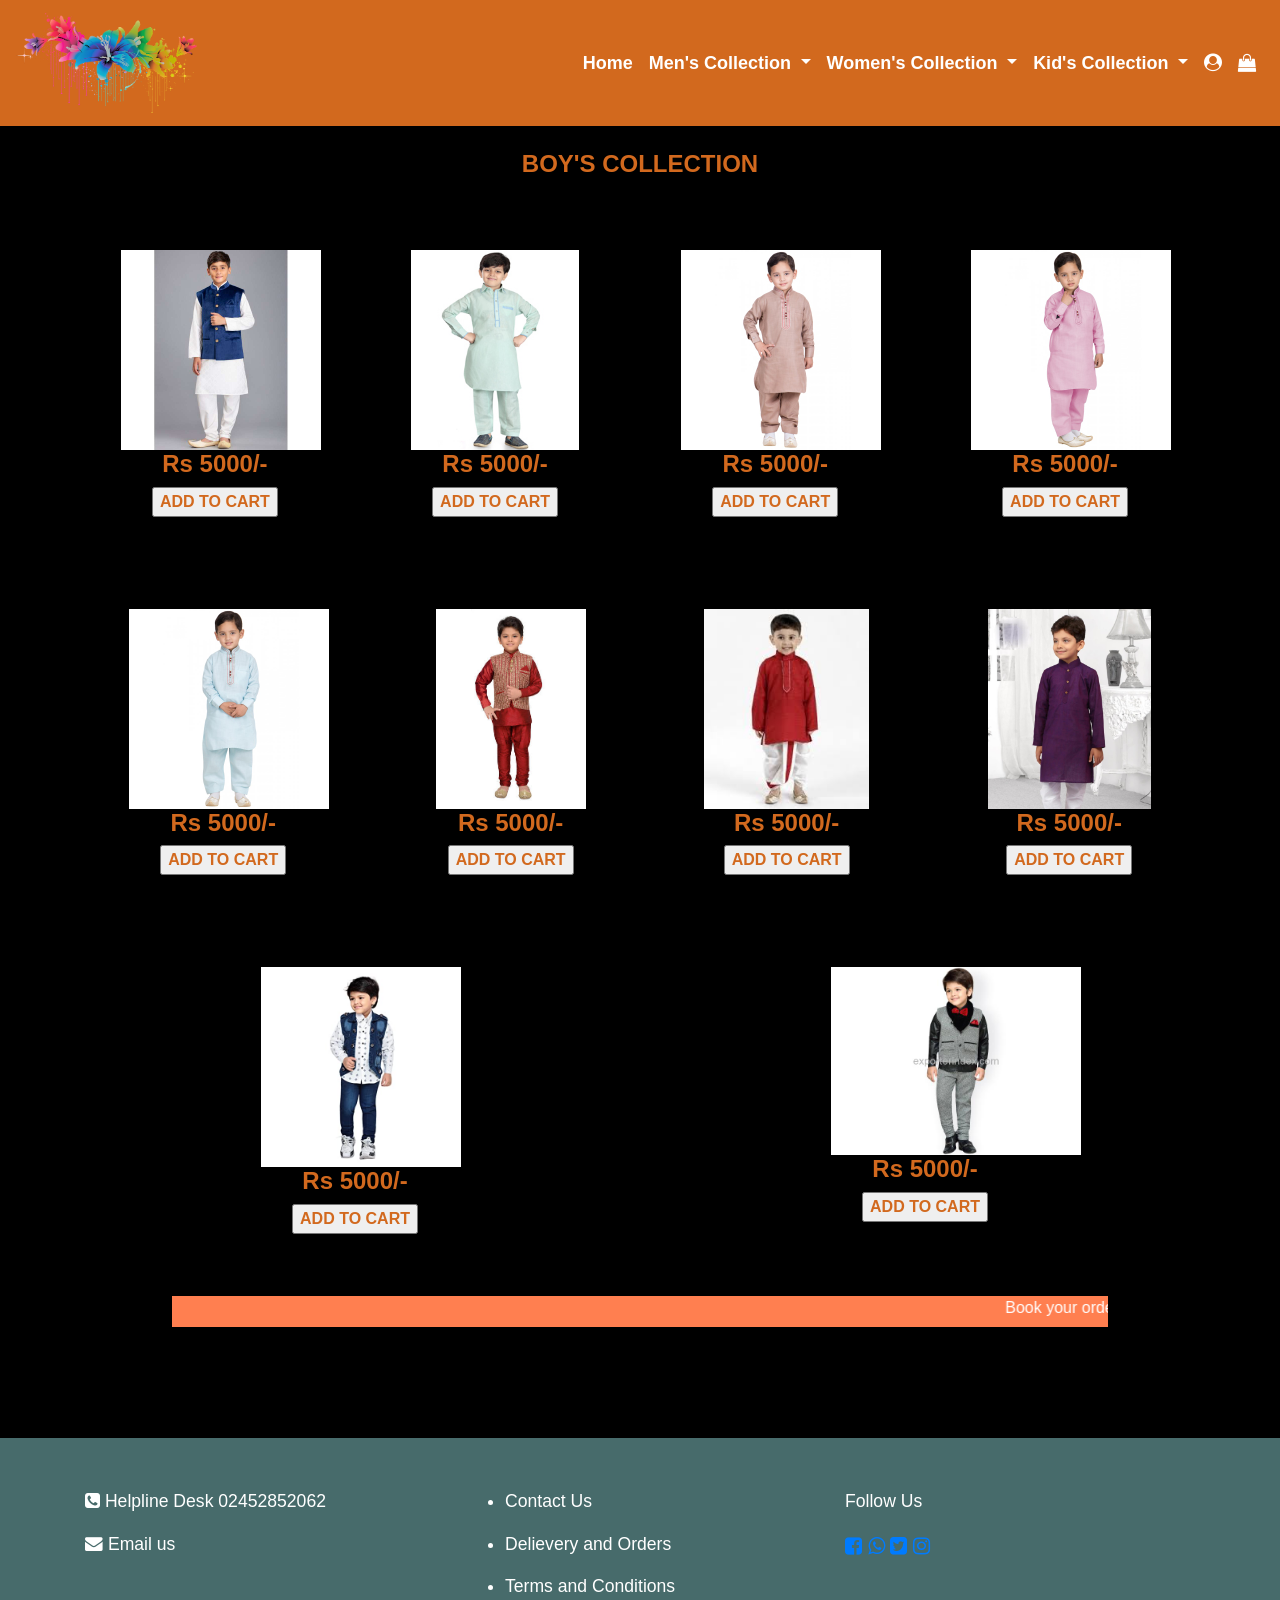
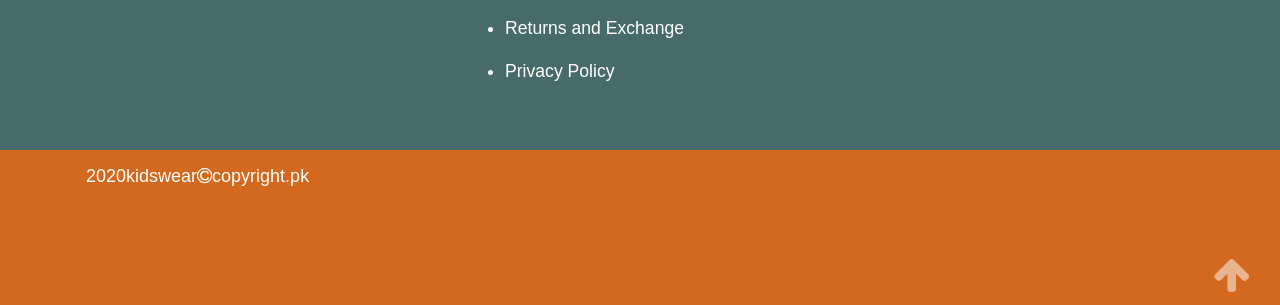
<file: boycollection.html>
<!DOCTYPE html>
<html lang="en">

<head>
    <meta charset="UTF-8">
    <meta name="viewport" content="width=device-width, initial-scale=1.0">
    <title>Kid's Collection</title>
    <link rel="stylesheet" href="https://stackpath.bootstrapcdn.com/bootstrap/4.5.0/css/bootstrap.min.css"
        integrity="sha384-9aIt2nRpC12Uk9gS9baDl411NQApFmC26EwAOH8WgZl5MYYxFfc+NcPb1dKGj7Sk" crossorigin="anonymous">
    
    <link rel="stylesheet" href="style.css">
    <link rel="stylesheet" href="https://cdnjs.cloudflare.com/ajax/libs/font-awesome/4.7.0/css/font-awesome.min.css">
</head>

 <body>
    <fieldset >
        <div  >
            <nav class="navbar navbar-expand-lg  fixed-top navbar-light bg-light">
               <a class="navbar-brand" href="#">  <img  class="logo"  src="logo.html.png"  alt="" ></a>
                <button class="navbar-toggler" type="button" data-toggle="collapse" data-target="#navbarText"
                    aria-controls="navbarText" aria-expanded="false" aria-label="Toggle navigation">
                    <span class="navbar-toggler-icon"></span>
                </button>
                <div class="collapse navbar-collapse" id="navbarText">
                    <ul class="navbar-nav mr-auto">
                    </ul>
                    <span class="navbar-text">
                        <ul class="navbar-nav mr-auto">
                            <li class="nav-item active">
                                <a class="nav-link"  href="index.html">Home </a>
                            </li>
                         
                            <li class="nav-item dropdown">
                                <a class="nav-link dropdown-toggle" href="" id="navbardrop" data-toggle="dropdown">
                                   Men's Collection
                                </a>
                                <div class="dropdown-menu ">
                                    <a class="dropdown-item" href="MenCollection.html">Kurta's Collection</a>
                                    <a class="dropdown-item" href="sandelcollection.html">Sandel's Collection</a>
                                    <a class="dropdown-item" href="accessories.html">Other Accessories</a>
                                </div>     
                            
                            <li class="nav-item dropdown">
                                <a class="nav-link dropdown-toggle" href="Womenscollection.html" id="navbardrop" data-toggle="dropdown">
                                    Women's Collection
                                </a>
                                <div class="dropdown-menu ">
                                    <a class="dropdown-item" href="unstitched.html">Unstitched</a>
                                    <a class="dropdown-item" href="stitched.html">Stitched</a>
                                    <a class="dropdown-item" href="eidcollection.html">Eid Collection (not available)</a>
                                    <a class="dropdown-item" href="kurtipajama.html">kurti's Pajama/Jeans/Trousers</a>
                                    <a class="dropdown-item" href="jewellary.html">Jewellary</a>
                                </div>
                            </li>
                            <li class="nav-item dropdown">
                                <a class="nav-link dropdown-toggle" href="kidscollection.html" id="navbardrop" data-toggle="dropdown">
                                    Kid's Collection
                                </a>
                                <div class="dropdown-menu ">
                                    <a class="dropdown-item" href="girlcollection.html">Girls</a>
                                    <a class="dropdown-item" href="boycollection.html">Boys</a>
                                </div>
                            </li>
                            <li class="nav-item">
                                <a class="nav-link" href="signin.html
                                "><i class="fa fa-user-circle" aria-hidden="true"></i></a>
                            </li>
                            <li class="nav-item">
                                <a class="nav-link" href=""><i class="fa fa-shopping-bag"></i></a>
                            </li>
                        </ul>
                    </span>
                </div>
            </nav>
        </div>
    </fieldset>

    <fieldset>
        <div  class="container" style="margin-top: 150px;" >
                <h3>BOY'S COLLECTION</h3> 
                <div class="row" >                  
                    <div class="card1">
                        <div> <img class="newArrival" src="boy1.html.jpg" alt=""> </div>
                        <div class="price"> <h4>Rs 5000/-</h4> <input class="button" type="button" value="ADD TO CART"></div>
                    </div>
                    <div class="card2">
                        <div> <img class="newArrival" src="boy2.html.jpg" alt=""> </div>
                        <div class="price"> <h4>Rs 5000/-</h4> <input class="button" type="button" value="ADD TO CART"></div>
                    </div>
                    <div class="card3">
                        <div> <img class="newArrival" src="boy3.html.jpg" alt=""> </div>
                        <div class="price"> <h4>Rs 5000/-</h4> <input class="button" type="button" value="ADD TO CART"></div>
                    </div>
                    <div class="card4">
                        <div> <img class="newArrival" src="boy4.html.jpg" alt=""> </div>
                        <div class="price"> <h4>Rs 5000/-</h4> <input class="button" type="button" value="ADD TO CART"></div>
                    </div>
                    <div class="card1">
                        <div> <img class="newArrival" src="boy5.html.jpg" alt=""> </div>
                        <div class="price"> <h4>Rs 5000/-</h4> <input class="button" type="button" value="ADD TO CART"></div>
                    </div>
                    <div class="card2">
                        <div> <img class="newArrival" src="boy6.html.jpg" alt=""> </div>
                        <div class="price"> <h4>Rs 5000/-</h4> <input class="button" type="button" value="ADD TO CART"></div>
                    </div>
                    <div class="card3">
                        <div> <img class="newArrival" src="boy7.html.jpg" alt=""> </div>
                        <div class="price"> <h4>Rs 5000/-</h4> <input class="button" type="button" value="ADD TO CART"></div>
                    </div>
                    <div class="card4">
                        <div> <img class="newArrival" src="boy8.html.jpg" alt=""> </div>
                        <div class="price"> <h4>Rs 5000/-</h4> <input class="button" type="button" value="ADD TO CART"></div>
                    </div>
                    <div class="card1">
                        <div> <img class="newArrival" src="boy9.html.jpg" alt=""> </div>
                        <div class="price"> <h4>Rs 5000/-</h4> <input class="button" type="button" value="ADD TO CART"></div>
                    </div>
                    <div class="card2">
                        <div> <img class="newArrival" src="boy10.html.jpg" alt=""> </div>
                        <div class="price"> <h4>Rs 5000/-</h4> <input class="button" type="button" value="ADD TO CART"></div>
                    </div>
                </div>
        </div>
    </fieldset>

    <fieldset>
        <center>
        <div class="container-fluid ">
            <div class="row1">
            <marquee behavior="active" direction="row">
             <a >  Book your orders till 23rd of May From SALE </a>  <a style="margin-left: 20px;">  Orders will at their destiny at 30th of May </a>                   
            </marquee>
            </div>
        </div></center>
    </fieldset> 

    <fieldset style="background-color:  #476b6b;color: white;font-size: 1.1em;margin-top: 100px;">
        <div class="container">
            <div class="row" style="margin-top: 50px;margin-bottom: 50px;  ">
                <div class="col-sm">
                    <p  style="color: white;"><i class="fa fa-phone-square" aria-hidden="true"></i>  Helpline Desk 02452852062 </p>
                     
                    <p> <i class="fa fa-envelope" aria-hidden="true"></i> <a href="mailto:syeda_zimal@yahoo.com" style="color: white;">Email us </a></p>
               
                </div>
                <div class="col-sm">
                    <ul>
                        <li>
                            <p> <a href="contactus.html" style="color: white;"> Contact Us </a></p>
                        </li>
                        <li>
                            <p> <a href="order.html" style="color: white;"> Delievery and Orders </a></p>
                        </li>
                        <li>
                            <p> <a href="terms.html" style="color: white;"> Terms and Conditions</a></p>
                        </li>
                        <li>
                            <p> <a href="return.html" style="color: white;"> Returns and Exchange </a></p>
                        </li>
                        <li>
                            <p> <a href="privacypolicy.html" style="color: white;"> Privacy Policy </a></p>
                        </li>
                    </ul>
                </div>
                <div class="col-sm">
                    <p> Follow Us </p>
                    <a class="falm">
                        <i class="fa fa-facebook-square " aria-hidden="true"></i>
                        <i class="fa fa-whatsapp" aria-hidden="true"></i>
                        <i class="fa fa-twitter-square" aria-hidden="true"></i>
                        <i class="fa fa-instagram"></i>
                    </a>
                </div>
            </div>
        </div>
    </fieldset>

    <fieldset class="container-fluid" style="background-color:  chocolate;color: white;max-width: 100%;float: left;">
        <div class="alert " role="alert">
            <div class="row">
                <div class="col-sm">
                    <p style="font-size: large;"> 2020kidswear<i class="fa fa-copyright" aria-hidden="true"></i>copyright.pk </p>
                </div>
            </div>
        </div>
        <div class="col-sm">
            <center> <a href="#"> <i style="font-size: 40px;opacity: 0.5;color: white;float: right;">
                <i class="fa fa-arrow-up"></i> </a> </center>
        </div>
    </fieldset>

    <script src="https://code.jquery.com/jquery-3.5.1.slim.min.js"
        integrity="sha384-DfXdz2htPH0lsSSs5nCTpuj/zy4C+OGpamoFVy38MVBnE+IbbVYUew+OrCXaRkfj"
        crossorigin="anonymous"></script>
    <script src="https://cdn.jsdelivr.net/npm/popper.js@1.16.0/dist/umd/popper.min.js"
        integrity="sha384-Q6E9RHvbIyZFJoft+2mJbHaEWldlvI9IOYy5n3zV9zzTtmI3UksdQRVvoxMfooAo"
        crossorigin="anonymous"></script>
    <script src="https://stackpath.bootstrapcdn.com/bootstrap/4.5.0/js/bootstrap.min.js"
        integrity="sha384-OgVRvuATP1z7JjHLkuOU7Xw704+h835Lr+6QL9UvYjZE3Ipu6Tp75j7Bh/kR0JKI"
        crossorigin="anonymous"></script>
</body>

</html>
</file>
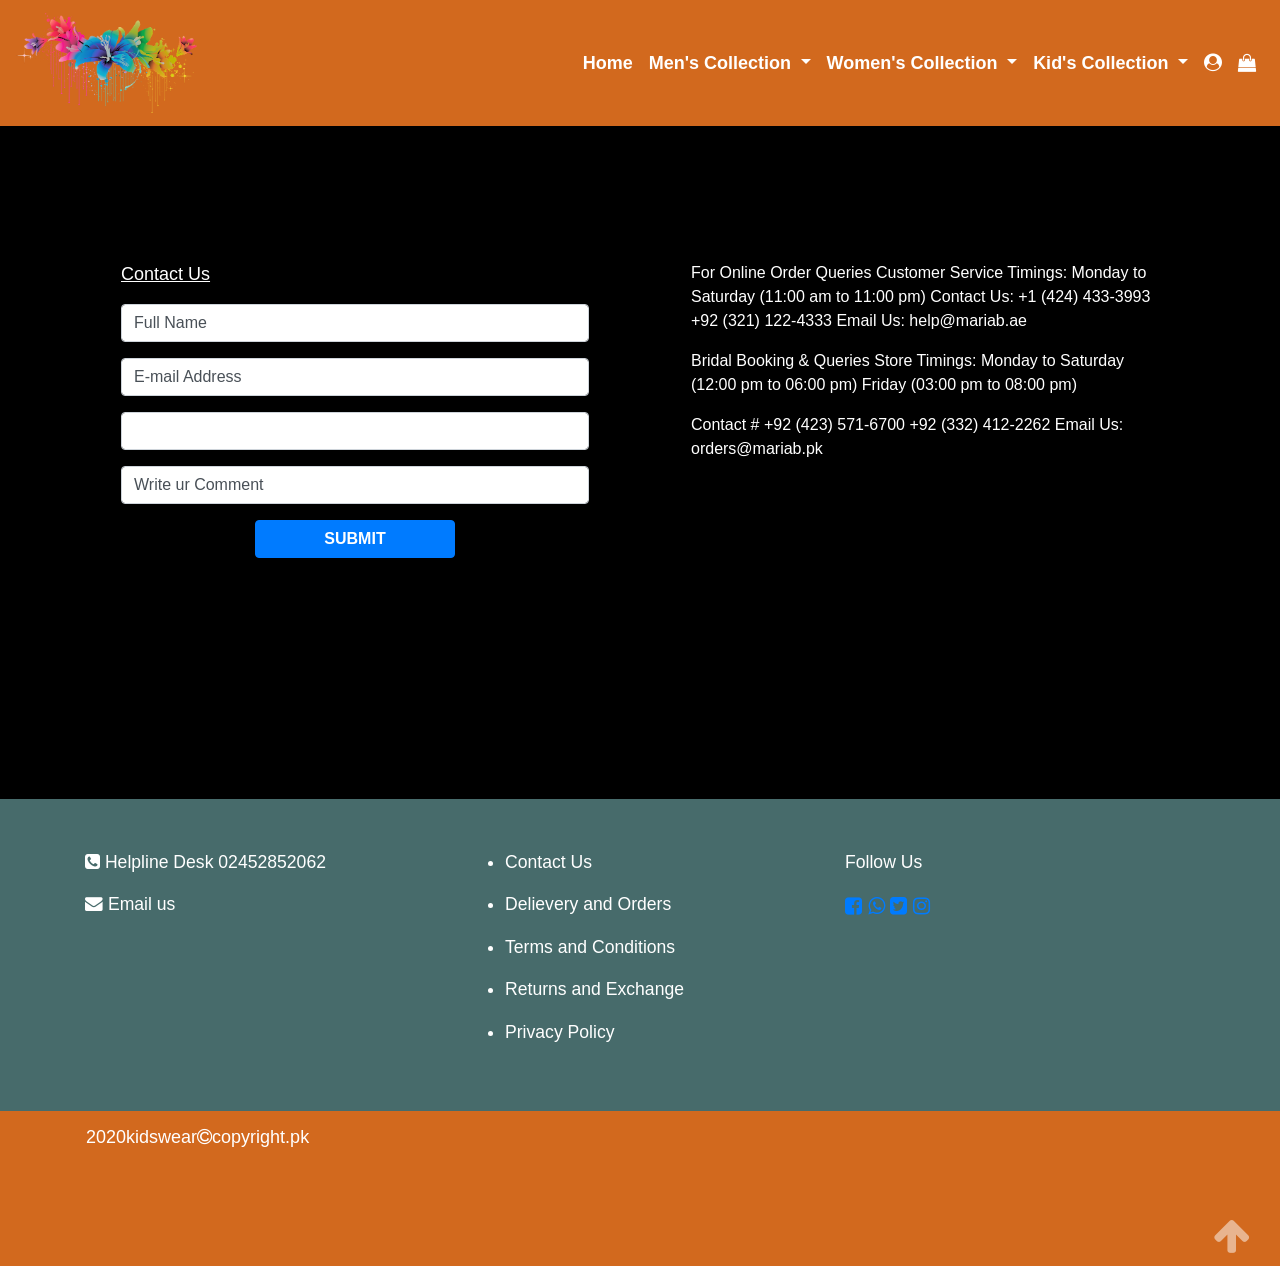
<file: contactus.html>
<!DOCTYPE html>
<html lang="en">

<head>
    <meta charset="UTF-8">
    <meta name="viewport" content="width=device-width, initial-scale=1.0">
    <title>online shopping center</title>
    <link rel="stylesheet" href="https://stackpath.bootstrapcdn.com/bootstrap/4.5.0/css/bootstrap.min.css"
        integrity="sha384-9aIt2nRpC12Uk9gS9baDl411NQApFmC26EwAOH8WgZl5MYYxFfc+NcPb1dKGj7Sk" crossorigin="anonymous">

    <link rel="stylesheet" href="style.css">
    <link rel="stylesheet" href="https://cdnjs.cloudflare.com/ajax/libs/font-awesome/4.7.0/css/font-awesome.min.css">



</head>

<body>
    <fieldset>
        <div>
            <nav class="navbar navbar-expand-lg  fixed-top navbar-light bg-light">
                <a class="navbar-brand" href="#"> <img class="logo" src="logo.html.png" alt=""></a>
                <button class="navbar-toggler" type="button" data-toggle="collapse" data-target="#navbarText"
                    aria-controls="navbarText" aria-expanded="false" aria-label="Toggle navigation">
                    <span class="navbar-toggler-icon"></span>
                </button>
                <div class="collapse navbar-collapse" id="navbarText">
                    <ul class="navbar-nav mr-auto">
                    </ul>
                    <span class="navbar-text">
                        <ul class="navbar-nav mr-auto">
                            <li class="nav-item active">
                                <a class="nav-link" href="index.html">Home </a>
                            </li>

                            <li class="nav-item dropdown">
                                <a class="nav-link dropdown-toggle" href="" id="navbardrop" data-toggle="dropdown">
                                    Men's Collection
                                </a>
                                <div class="dropdown-menu ">
                                    <a class="dropdown-item" href="MenCollection.html">Kurta's Collection</a>
                                    <a class="dropdown-item" href="sandelcollection.html">Sandel's Collection</a>
                                    <a class="dropdown-item" href="accessories.html">Other Accessories</a>
                                </div>

                            <li class="nav-item dropdown">
                                <a class="nav-link dropdown-toggle" href="Womenscollection.html" id="navbardrop"
                                    data-toggle="dropdown">
                                    Women's Collection
                                </a>
                                <div class="dropdown-menu ">
                                    <a class="dropdown-item" href="unstitched.html">Unstitched</a>
                                    <a class="dropdown-item" href="stitched.html">Stitched</a>
                                    <a class="dropdown-item" href="eidcollection.html">Eid Collection (not
                                        available)</a>
                                    <a class="dropdown-item" href="kurtipajama.html">kurti's Pajama/Jeans/Trousers</a>
                                    <a class="dropdown-item" href="jewellary.html">Jewellary</a>
                                </div>
                            </li>
                            <li class="nav-item dropdown">
                                <a class="nav-link dropdown-toggle" href="kidscollection.html" id="navbardrop"
                                    data-toggle="dropdown">
                                    Kid's Collection
                                </a>
                                <div class="dropdown-menu ">
                                    <a class="dropdown-item" href="girlcollection.html">Girls</a>
                                    <a class="dropdown-item" href="boycollection.html">Boys</a>
                                </div>
                            </li>
                            <li class="nav-item">
                                <a class="nav-link" href="signin.html
                                "><i class="fa fa-user-circle" aria-hidden="true"></i></a>
                            </li>
                            <li class="nav-item">
                                <a class="nav-link" href=""><i class="fa fa-shopping-bag"></i></a>
                            </li>
                        </ul>
                    </span>
                </div>
            </nav>
        </div>
    </fieldset>

<fieldset style="margin-top: 0px;max-width: 100%;color: white;padding: 10px;">
    <div class="container">
        <div class="row">
            <div class="col-sm-6">
                <form>
                    <p style="text-decoration: underline;font-size: large;">
                        Contact Us
                    </p>

                    <div class="form-group">
                        <input type="text" value="Full Name" class="form-control" id="usr">
                    </div>
                    <div class="form-group">
                        <input type="text" value="E-mail Address" class="form-control" id="E-mail Address"
                            name="e-mail">
                    </div>
                    <div class="form-group">
                        <input type="number" value="Phone Number" class="form-control" id="Phone Number"
                            name="Phone Number">
                    </div>
                    <div class="form-group">
                        <input type="text" value="Write ur Comment" class="form-control" id="Write ur Cmmment"
                            name="Write ur Comment">
                    </div>
                    <center>
                        <div>
                            <button type="submit" class="btn btn-primary"> <b> SUBMIT </b></button>

                        </div>
                    </center>
                </form>
            </div>
       
       

    
            <div class="col-sm-6">
                <p> For Online Order Queries
                    Customer Service Timings: Monday to Saturday (11:00 am to 11:00 pm)
                    Contact Us: +1 (424) 433-3993
                    +92 (321) 122-4333
                    Email Us: help@mariab.ae
                </p>
                <p>
                    Bridal Booking & Queries
                    Store Timings: Monday to Saturday
                    (12:00 pm to 06:00 pm)
                    Friday (03:00 pm to 08:00 pm)
                </p>
                <p>
                    Contact # +92 (423) 571-6700
                    +92 (332) 412-2262
                    Email Us: orders@mariab.pk
                </p>
            </div>    
        </div>
    </div>
</fieldset>

    <fieldset style="background-color:  #476b6b;color: white;font-size: 1.1em;margin-top: 100px;">
        <div class="container">
            <div class="row" style="margin-top: 50px;margin-bottom: 50px;  ">
                <div class="col-sm">
                    <p  style="color: white;"><i class="fa fa-phone-square" aria-hidden="true"></i>  Helpline Desk 02452852062 </p>
                     
                            <p> <i class="fa fa-envelope" aria-hidden="true"></i> <a href="mailto:syeda_zimal@yahoo.com" style="color: white;">Email us </a></p>
                       
                </div>
                <div class="col-sm">
                    <ul>
                        <li>
                            <p> <a href="contactus.html" style="color: white;"> Contact Us </a></p>
                        </li>
                        <li>
                            <p> <a href="order.html" style="color: white;"> Delievery and Orders </a></p>
                        </li>
                        <li>
                            <p> <a href="terms.html" style="color: white;"> Terms and Conditions</a></p>
                        </li>
                        <li>
                            <p> <a href="return.html" style="color: white;"> Returns and Exchange </a></p>
                        </li>
                        <li>
                            <p> <a href="privacypolicy.html" style="color: white;"> Privacy Policy </a></p>
                        </li>
                    </ul>
                </div>
                <div class="col-sm">
                    <p> Follow Us </p>
                    <a class="falm">
                        <i class="fa fa-facebook-square " aria-hidden="true"></i>
                        <i class="fa fa-whatsapp" aria-hidden="true"></i>
                        <i class="fa fa-twitter-square" aria-hidden="true"></i>
                        <i class="fa fa-instagram"></i>

                    </a>
                </div>
            </div>
        </div>
    </fieldset>

    <fieldset class="container-fluid" style="background-color:  chocolate;color: white;max-width: 100%;float: left;">
        <div class="alert " role="alert">
            <div class="row">
                <div class="col-sm">
                    <p style="font-size: large;"> 2020kidswear<i class="fa fa-copyright" aria-hidden="true"></i>copyright.pk </p>
                </div>
            </div>
        </div>
        <div class="col-sm">
            <center> <a href="#"> <i style="font-size: 40px;opacity: 0.5;color: white;float: right;">
                <i class="fa fa-arrow-up"></i> </a> </center>
        </div>
    </fieldset>




    <script src="https://code.jquery.com/jquery-3.5.1.slim.min.js"
        integrity="sha384-DfXdz2htPH0lsSSs5nCTpuj/zy4C+OGpamoFVy38MVBnE+IbbVYUew+OrCXaRkfj"
        crossorigin="anonymous"></script>
    <script src="https://cdn.jsdelivr.net/npm/popper.js@1.16.0/dist/umd/popper.min.js"
        integrity="sha384-Q6E9RHvbIyZFJoft+2mJbHaEWldlvI9IOYy5n3zV9zzTtmI3UksdQRVvoxMfooAo"
        crossorigin="anonymous"></script>
    <script src="https://stackpath.bootstrapcdn.com/bootstrap/4.5.0/js/bootstrap.min.js"
        integrity="sha384-OgVRvuATP1z7JjHLkuOU7Xw704+h835Lr+6QL9UvYjZE3Ipu6Tp75j7Bh/kR0JKI"
        crossorigin="anonymous"></script>
</body>

</html>
</file>
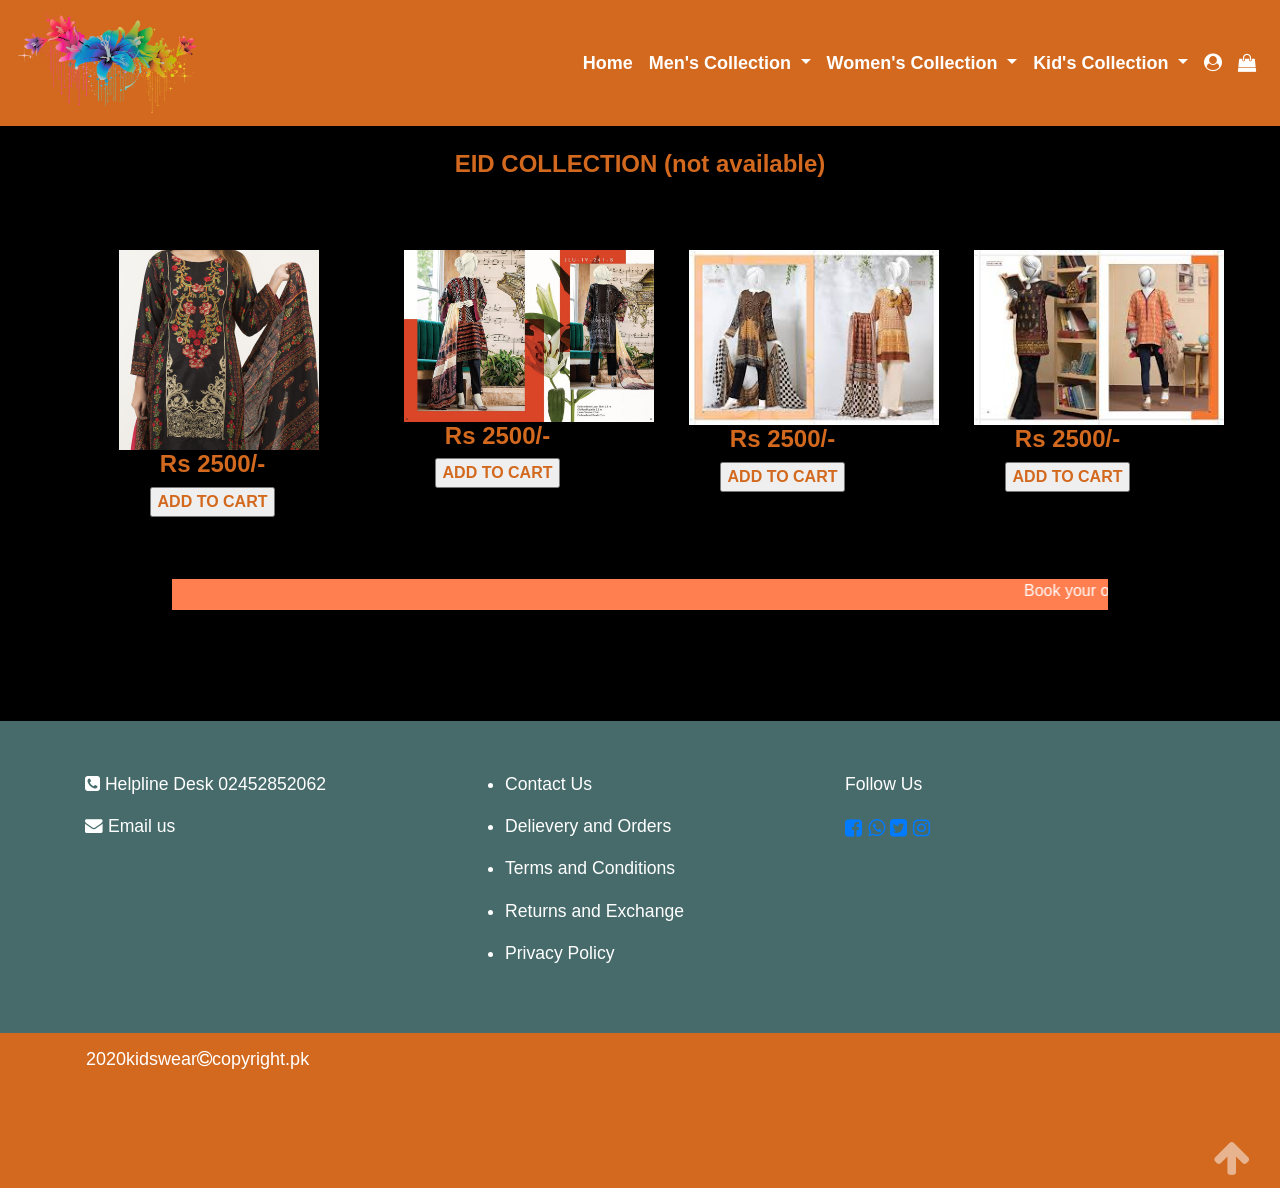
<file: eidcollection.html>
<!DOCTYPE html>
<html lang="en">

<head>
    <meta charset="UTF-8">
    <meta name="viewport" content="width=device-width, initial-scale=1.0">
    <title>Women's Collection</title>
    <link rel="stylesheet" href="https://stackpath.bootstrapcdn.com/bootstrap/4.5.0/css/bootstrap.min.css"
        integrity="sha384-9aIt2nRpC12Uk9gS9baDl411NQApFmC26EwAOH8WgZl5MYYxFfc+NcPb1dKGj7Sk" crossorigin="anonymous">
    
    <link rel="stylesheet" href="style.css">
    <link rel="stylesheet" href="https://cdnjs.cloudflare.com/ajax/libs/font-awesome/4.7.0/css/font-awesome.min.css">
</head>

 <body>
    <fieldset >
        <div  >
            <nav class="navbar navbar-expand-lg  fixed-top navbar-light bg-light">
               <a class="navbar-brand" href="#">  <img  class="logo"  src="logo.html.png"  alt="" ></a>
                <button class="navbar-toggler" type="button" data-toggle="collapse" data-target="#navbarText"
                    aria-controls="navbarText" aria-expanded="false" aria-label="Toggle navigation">
                    <span class="navbar-toggler-icon"></span>
                </button>
                <div class="collapse navbar-collapse" id="navbarText">
                    <ul class="navbar-nav mr-auto">
                    </ul>
                    <span class="navbar-text">
                        <ul class="navbar-nav mr-auto">
                            <li class="nav-item active">
                                <a class="nav-link"  href="index.html">Home </a>
                            </li>
                         
                            <li class="nav-item dropdown">
                                <a class="nav-link dropdown-toggle" href="" id="navbardrop" data-toggle="dropdown">
                                   Men's Collection
                                </a>
                                <div class="dropdown-menu ">
                                    <a class="dropdown-item" href="MenCollection.html">Kurta's Collection</a>
                                    <a class="dropdown-item" href="sandelcollection.html">Sandel's Collection</a>
                                    <a class="dropdown-item" href="accessories.html">Other Accessories</a>
                                </div>     
                            
                            <li class="nav-item dropdown">
                                <a class="nav-link dropdown-toggle" href="Womenscollection.html" id="navbardrop" data-toggle="dropdown">
                                    Women's Collection
                                </a>
                                <div class="dropdown-menu ">
                                    <a class="dropdown-item" href="unstitched.html">Unstitched</a>
                                    <a class="dropdown-item" href="stitched.html">Stitched</a>
                                    <a class="dropdown-item" href="eidcollection.html">Eid Collection (not available)</a>
                                    <a class="dropdown-item" href="kurtipajama.html">kurti's Pajama/Jeans/Trousers</a>
                                    <a class="dropdown-item" href="jewellary.html">Jewellary</a>
                                </div>
                            </li>
                            <li class="nav-item dropdown">
                                <a class="nav-link dropdown-toggle" href="kidscollection.html" id="navbardrop" data-toggle="dropdown">
                                    Kid's Collection
                                </a>
                                <div class="dropdown-menu ">
                                    <a class="dropdown-item" href="girlcollection.html">Girls</a>
                                    <a class="dropdown-item" href="boycollection.html">Boys</a>
                                </div>
                            </li>
                            <li class="nav-item">
                                <a class="nav-link" href="signin.html
                                "><i class="fa fa-user-circle" aria-hidden="true"></i></a>
                            </li>
                            <li class="nav-item">
                                <a class="nav-link" href=""><i class="fa fa-shopping-bag"></i></a>
                            </li>
                        </ul>
                    </span>
                </div>
            </nav>
        </div>
    </fieldset>

    <fieldset >
        <div  class="container" style="margin-top: 150px;" >
                <h3>EID COLLECTION (not available)</h3> 
                <div class="row" >                  
                    <div class="card1">
                        <div> <img class="newArrival" src="sale1.html.jpg" alt=""> </div>
                        <div class="price"> <h4>Rs 2500/-</h4> <input class="button" type="button" value="ADD TO CART"></div>
                    </div>
                    <div class="card2">
                        <div> <img class="newArrival" src="sale2.html.jpg" alt=""> </div>
                        <div class="price"> <h4>Rs 2500/-</h4> <input class="button" type="button" value="ADD TO CART"></div>
                    </div>
                    <div class="card3">
                        <div> <img class="newArrival" src="sale3.html.jpg" alt=""> </div>
                        <div class="price"> <h4>Rs 2500/-</h4> <input class="button" type="button" value="ADD TO CART"></div>
                    </div>
                    <div class="card4">
                        <div> <img class="newArrival" src="sale4.html.jpg" alt=""> </div>
                        <div class="price"> <h4>Rs 2500/-</h4> <input class="button" type="button" value="ADD TO CART"></div>
                    </div>
                
                
                </div>
            </div>    
        </div>
    </fieldset>

    <fieldset>
        <center>
            <div class="container-fluid ">
                <div class="row1">
                <marquee behavior="active" direction="row">
                 <a >  Book your orders till 23rd of May From SALE </a>  <a style="margin-left: 20px;">  Orders will at their destiny at 30th of May </a>                   
                </marquee>
                </div>
            </div></center>
        </fieldset> 
    
        <fieldset style="background-color:  #476b6b;color: white;font-size: 1.1em;margin-top: 100px;">
            <div class="container">
                <div class="row" style="margin-top: 50px;margin-bottom: 50px;  ">
                    <div class="col-sm">
                        <p  style="color: white;"><i class="fa fa-phone-square" aria-hidden="true"></i>  Helpline Desk 02452852062 </p>
                     
                        <p> <i class="fa fa-envelope" aria-hidden="true"></i> <a href="mailto:syeda_zimal@yahoo.com" style="color: white;">Email us </a></p>
                   
                    </div>
                    <div class="col-sm">
                        <ul>
                            <li>
                                <p> <a href="contactus.html" style="color: white;"> Contact Us </a></p>
                            </li>
                            <li>
                                <p> <a href="order.html" style="color: white;"> Delievery and Orders </a></p>
                            </li>
                            <li>
                                <p> <a href="terms.html" style="color: white;"> Terms and Conditions</a></p>
                            </li>
                            <li>
                                <p> <a href="return.html" style="color: white;"> Returns and Exchange </a></p>
                            </li>
                            <li>
                                <p> <a href="privacypolicy.html" style="color: white;"> Privacy Policy </a></p>
                            </li>
                        </ul>
                    </div>
                    <div class="col-sm">
                        <p> Follow Us </p>
                        <a class="falm">
                            <i class="fa fa-facebook-square " aria-hidden="true"></i>
                            <i class="fa fa-whatsapp" aria-hidden="true"></i>
                            <i class="fa fa-twitter-square" aria-hidden="true"></i>
                            <i class="fa fa-instagram"></i>
                        </a>
                    </div>
                </div>
            </div>
        </fieldset>
        
        <fieldset class="container-fluid" style="background-color:  chocolate;color: white;max-width: 100%;float: left;">
            <div class="alert " role="alert">
                <div class="row">
                    <div class="col-sm">
                        <p style="font-size: large;"> 2020kidswear<i class="fa fa-copyright" aria-hidden="true"></i>copyright.pk </p>
                    </div>
                </div>
            </div>
            <div class="col-sm">
                <center> <a href="#"> <i style="font-size: 40px;opacity: 0.5;color: white;float: right;">
                    <i class="fa fa-arrow-up"></i> </a> </center>
            </div>
        </fieldset>
           
    
        <script src="https://code.jquery.com/jquery-3.5.1.slim.min.js"
            integrity="sha384-DfXdz2htPH0lsSSs5nCTpuj/zy4C+OGpamoFVy38MVBnE+IbbVYUew+OrCXaRkfj"
            crossorigin="anonymous"></script>
        <script src="https://cdn.jsdelivr.net/npm/popper.js@1.16.0/dist/umd/popper.min.js"
            integrity="sha384-Q6E9RHvbIyZFJoft+2mJbHaEWldlvI9IOYy5n3zV9zzTtmI3UksdQRVvoxMfooAo"
            crossorigin="anonymous"></script>
        <script src="https://stackpath.bootstrapcdn.com/bootstrap/4.5.0/js/bootstrap.min.js"
            integrity="sha384-OgVRvuATP1z7JjHLkuOU7Xw704+h835Lr+6QL9UvYjZE3Ipu6Tp75j7Bh/kR0JKI"
            crossorigin="anonymous"></script>
    </body>
    
    </html>
</file>
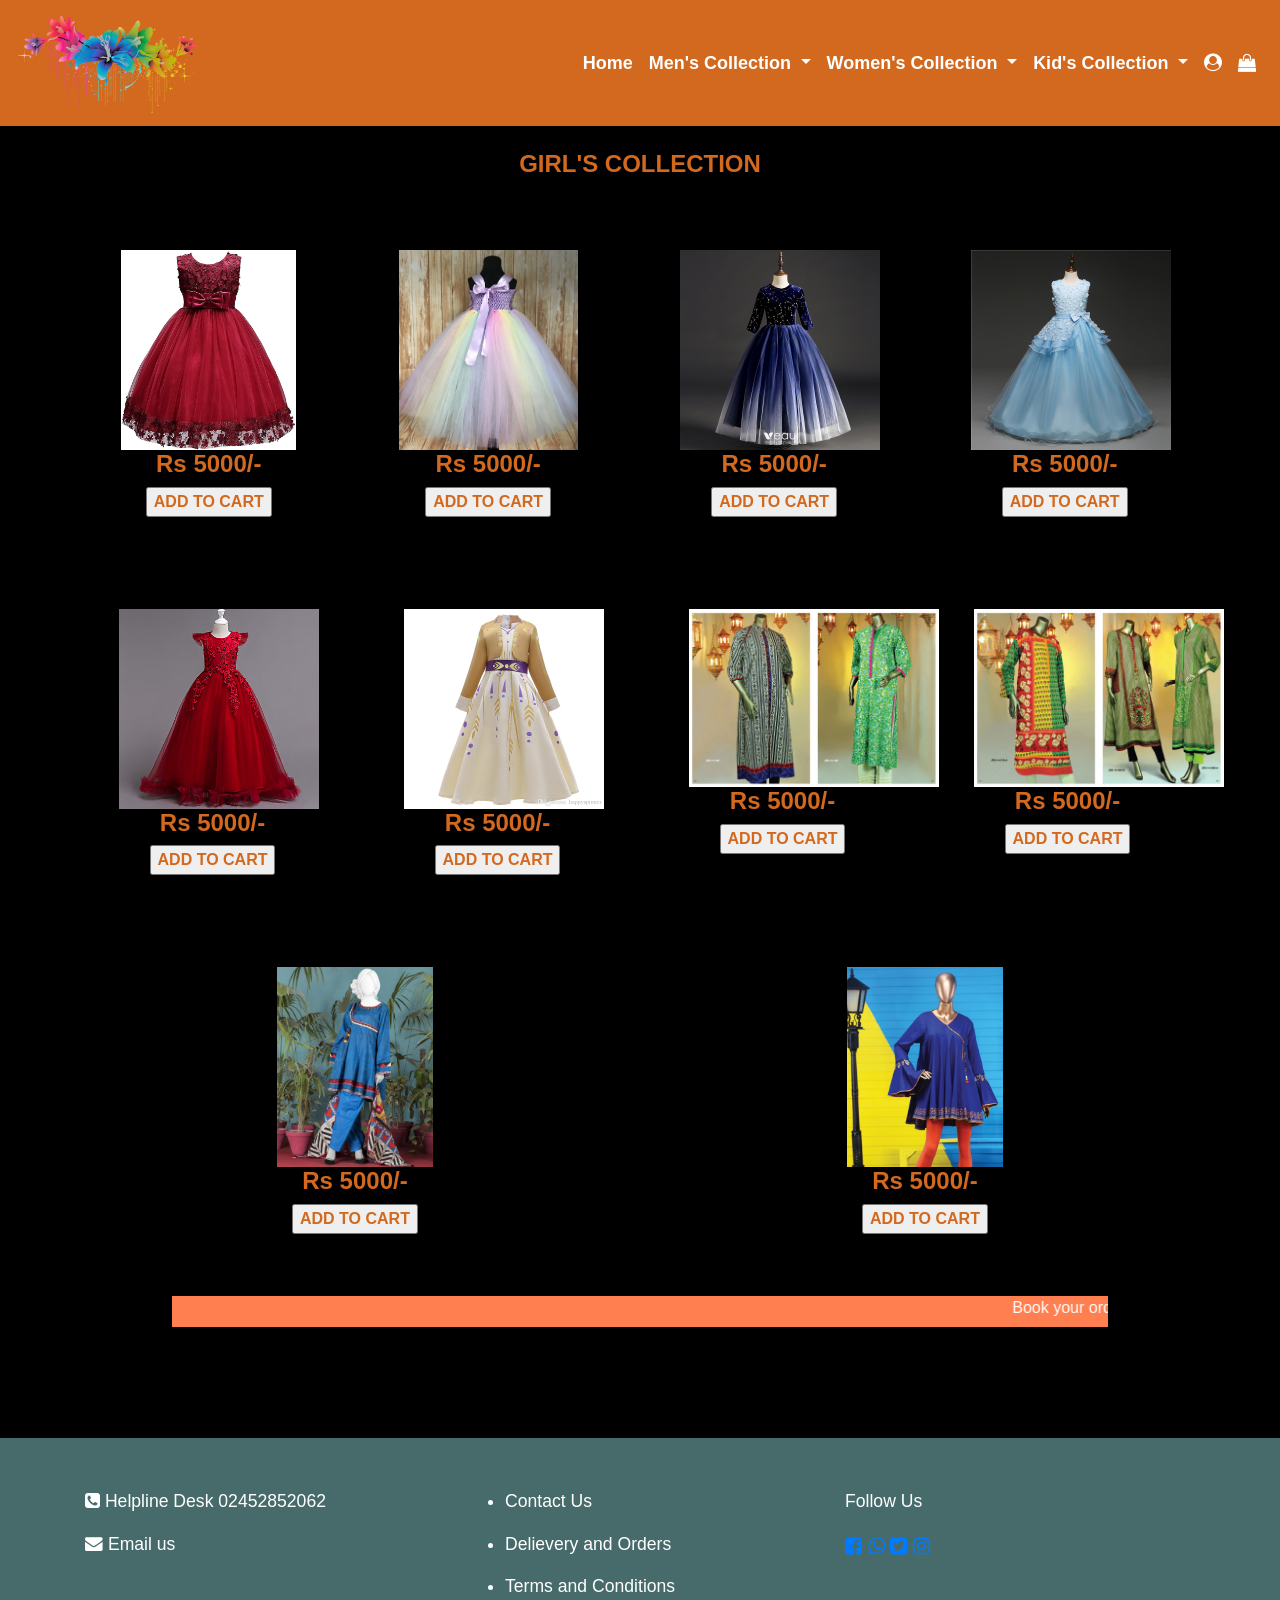
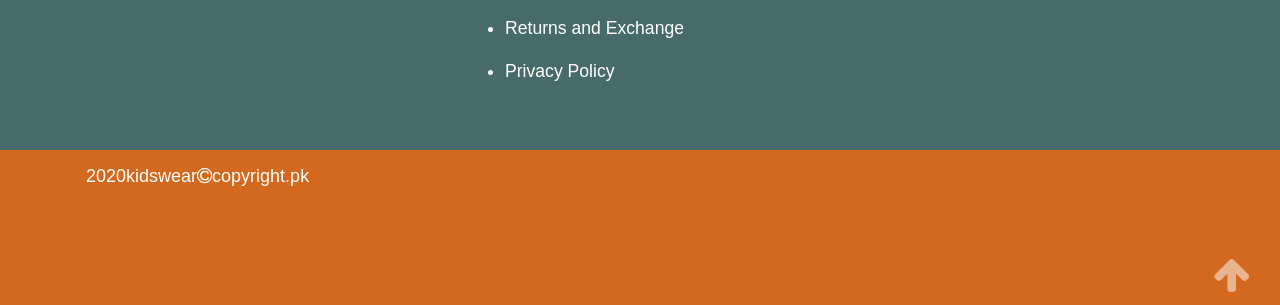
<file: girlcollection.html>
<!DOCTYPE html>
<html lang="en">

<head>
    <meta charset="UTF-8">
    <meta name="viewport" content="width=device-width, initial-scale=1.0">
    <title>Kid's Collection</title>
    <link rel="stylesheet" href="https://stackpath.bootstrapcdn.com/bootstrap/4.5.0/css/bootstrap.min.css"
        integrity="sha384-9aIt2nRpC12Uk9gS9baDl411NQApFmC26EwAOH8WgZl5MYYxFfc+NcPb1dKGj7Sk" crossorigin="anonymous">

    <link rel="stylesheet" href="style.css">
    <link rel="stylesheet" href="https://cdnjs.cloudflare.com/ajax/libs/font-awesome/4.7.0/css/font-awesome.min.css">
</head>

<body>
    <fieldset>
        <div>
            <nav class="navbar navbar-expand-lg  fixed-top navbar-light bg-light">
                <a class="navbar-brand" href="#"> <img class="logo" src="logo.html.png" alt=""></a>
                <button class="navbar-toggler" type="button" data-toggle="collapse" data-target="#navbarText"
                    aria-controls="navbarText" aria-expanded="false" aria-label="Toggle navigation">
                    <span class="navbar-toggler-icon"></span>
                </button>
                <div class="collapse navbar-collapse" id="navbarText">
                    <ul class="navbar-nav mr-auto">
                    </ul>
                    <span class="navbar-text">
                        <ul class="navbar-nav mr-auto">
                            <li class="nav-item active">
                                <a class="nav-link" href="index.html">Home </a>
                            </li>

                            <li class="nav-item dropdown">
                                <a class="nav-link dropdown-toggle" href="" id="navbardrop" data-toggle="dropdown">
                                    Men's Collection
                                </a>
                                <div class="dropdown-menu ">
                                    <a class="dropdown-item" href="MenCollection.html">Kurta's Collection</a>
                                    <a class="dropdown-item" href="sandelcollection.html">Sandel's Collection</a>
                                    <a class="dropdown-item" href="accessories.html">Other Accessories</a>
                                </div>

                            <li class="nav-item dropdown">
                                <a class="nav-link dropdown-toggle" href="Womenscollection.html" id="navbardrop"
                                    data-toggle="dropdown">
                                    Women's Collection
                                </a>
                                <div class="dropdown-menu ">
                                    <a class="dropdown-item" href="unstitched.html">Unstitched</a>
                                    <a class="dropdown-item" href="stitched.html">Stitched</a>
                                    <a class="dropdown-item" href="eidcollection.html">Eid Collection (not
                                        available)</a>
                                    <a class="dropdown-item" href="kurtipajama.html">kurti's Pajama/Jeans/Trousers</a>
                                    <a class="dropdown-item" href="jewellary.html">Jewellary</a>
                                </div>
                            </li>
                            <li class="nav-item dropdown">
                                <a class="nav-link dropdown-toggle" href="kidscollection.html" id="navbardrop"
                                    data-toggle="dropdown">
                                    Kid's Collection
                                </a>
                                <div class="dropdown-menu ">
                                    <a class="dropdown-item" href="girlcollection.html">Girls</a>
                                    <a class="dropdown-item" href="boycollection.html">Boys</a>
                                </div>
                            </li>
                            <li class="nav-item">
                                <a class="nav-link" href="signin.html
                                "><i class="fa fa-user-circle" aria-hidden="true"></i></a>
                            </li>
                            <li class="nav-item">
                                <a class="nav-link" href=""><i class="fa fa-shopping-bag"></i></a>
                            </li>
                        </ul>
                    </span>
                </div>
            </nav>
        </div>
    </fieldset>

    <fieldset>
        <div class="container" style="margin-top: 150px;">
            <h3>GIRL'S COLLECTION</h3>
            <div class="row" >
                <div class="card1">
                    <div> <img class="newArrival" src="girl1.html.jpg" alt=""> </div>
                    <div class="price">
                        <h4>Rs 5000/-</h4> <input class="button" type="button" value="ADD TO CART">
                    </div>
                </div>
                <div class="card2">
                    <div> <img class="newArrival" src="girl2.html.jpg" alt=""> </div>
                    <div class="price">
                        <h4>Rs 5000/-</h4> <input class="button" type="button" value="ADD TO CART">
                    </div>
                </div>
                <div class="card3">
                    <div> <img class="newArrival" src="girl3.html.jpg" alt=""> </div>
                    <div class="price">
                        <h4>Rs 5000/-</h4> <input class="button" type="button" value="ADD TO CART">
                    </div>
                </div>
                <div class="card4">
                    <div> <img class="newArrival" src="girl4.html.jpg" alt=""> </div>
                    <div class="price">
                        <h4>Rs 5000/-</h4> <input class="button" type="button" value="ADD TO CART">
                    </div>
                </div>
                <div class="card1">
                    <div> <img class="newArrival" src="girl5.html.jpg" alt=""> </div>
                    <div class="price">
                        <h4>Rs 5000/-</h4> <input class="button" type="button" value="ADD TO CART">
                    </div>
                </div>
                <div class="card2">
                    <div> <img class="newArrival" src="girl6.html.jpg" alt=""> </div>
                    <div class="price">
                        <h4>Rs 5000/-</h4> <input class="button" type="button" value="ADD TO CART">
                    </div>
                </div>
                <div class="card3">
                    <div> <img class="newArrival" src="girl7.html.jpg" alt=""> </div>
                    <div class="price">
                        <h4>Rs 5000/-</h4> <input class="button" type="button" value="ADD TO CART">
                    </div>
                </div>
                <div class="card4">
                    <div> <img class="newArrival" src="girl8.html.jpg" alt=""> </div>
                    <div class="price">
                        <h4>Rs 5000/-</h4> <input class="button" type="button" value="ADD TO CART">
                    </div>
                </div>
                <div class="card1">
                    <div> <img class="newArrival" src="girl9.html.jpg" alt=""> </div>
                    <div class="price">
                        <h4>Rs 5000/-</h4> <input class="button" type="button" value="ADD TO CART">
                    </div>
                </div>
                <div class="card2">
                    <div> <img class="newArrival" src="girl10.html.jpg" alt=""> </div>
                    <div class="price">
                        <h4>Rs 5000/-</h4> <input class="button" type="button" value="ADD TO CART">
                    </div>
                </div>
            </div>
        </div>
    </fieldset>

    <fieldset>
        <center>
            <div class="container-fluid ">
                <div class="row1">
                    <marquee behavior="active" direction="row">
                        <a> Book your orders till 23rd of May From SALE </a> <a style="margin-left: 20px;"> Orders will
                            at their destiny at 30th of May </a>
                    </marquee>
                </div>
            </div>
        </center>
    </fieldset>

    <fieldset style="background-color:  #476b6b;color: white;font-size: 1.1em;margin-top: 100px;">
        <div class="container">
            <div class="row" style="margin-top: 50px;margin-bottom: 50px;  ">
                <div class="col-sm">
                    <p  style="color: white;"><i class="fa fa-phone-square" aria-hidden="true"></i>  Helpline Desk 02452852062 </p>
                     
                        <p> <i class="fa fa-envelope" aria-hidden="true"></i> <a href="mailto:syeda_zimal@yahoo.com" style="color: white;">Email us </a></p>
                   
                </div>
                <div class="col-sm">
                    <ul>
                        <li>
                            <p> <a href="contactus.html" style="color: white;"> Contact Us </a></p>
                        </li>
                        <li>
                            <p> <a href="order.html" style="color: white;"> Delievery and Orders </a></p>
                        </li>
                        <li>
                            <p> <a href="terms.html" style="color: white;"> Terms and Conditions</a></p>
                        </li>
                        <li>
                            <p> <a href="return.html" style="color: white;"> Returns and Exchange </a></p>
                        </li>
                        <li>
                            <p> <a href="privacypolicy.html" style="color: white;"> Privacy Policy </a></p>
                        </li>
                    </ul>
                </div>
                <div class="col-sm">
                    <p> Follow Us </p>
                    <a class="falm">
                        <i class="fa fa-facebook-square " aria-hidden="true"></i>
                        <i class="fa fa-whatsapp" aria-hidden="true"></i>
                        <i class="fa fa-twitter-square" aria-hidden="true"></i>
                        <i class="fa fa-instagram"></i>
                    </a>
                </div>
            </div>
        </div>
    </fieldset>

    <fieldset class="container-fluid" style="background-color:  chocolate;color: white;max-width: 100%;float: left;">
        <div class="alert " role="alert">
            <div class="row">
                <div class="col-sm">
                    <p style="font-size: large;"> 2020kidswear<i class="fa fa-copyright" aria-hidden="true"></i>copyright.pk </p>
                </div>
            </div>
        </div>
        <div class="col-sm">
            <center> <a href="#"> <i style="font-size: 40px;opacity: 0.5;color: white;float: right;">
                <i class="fa fa-arrow-up"></i> </a> </center>
        </div>
    </fieldset>


    <script src="https://code.jquery.com/jquery-3.5.1.slim.min.js"
        integrity="sha384-DfXdz2htPH0lsSSs5nCTpuj/zy4C+OGpamoFVy38MVBnE+IbbVYUew+OrCXaRkfj"
        crossorigin="anonymous"></script>
    <script src="https://cdn.jsdelivr.net/npm/popper.js@1.16.0/dist/umd/popper.min.js"
        integrity="sha384-Q6E9RHvbIyZFJoft+2mJbHaEWldlvI9IOYy5n3zV9zzTtmI3UksdQRVvoxMfooAo"
        crossorigin="anonymous"></script>
    <script src="https://stackpath.bootstrapcdn.com/bootstrap/4.5.0/js/bootstrap.min.js"
        integrity="sha384-OgVRvuATP1z7JjHLkuOU7Xw704+h835Lr+6QL9UvYjZE3Ipu6Tp75j7Bh/kR0JKI"
        crossorigin="anonymous"></script>
</body>

</html>
</file>
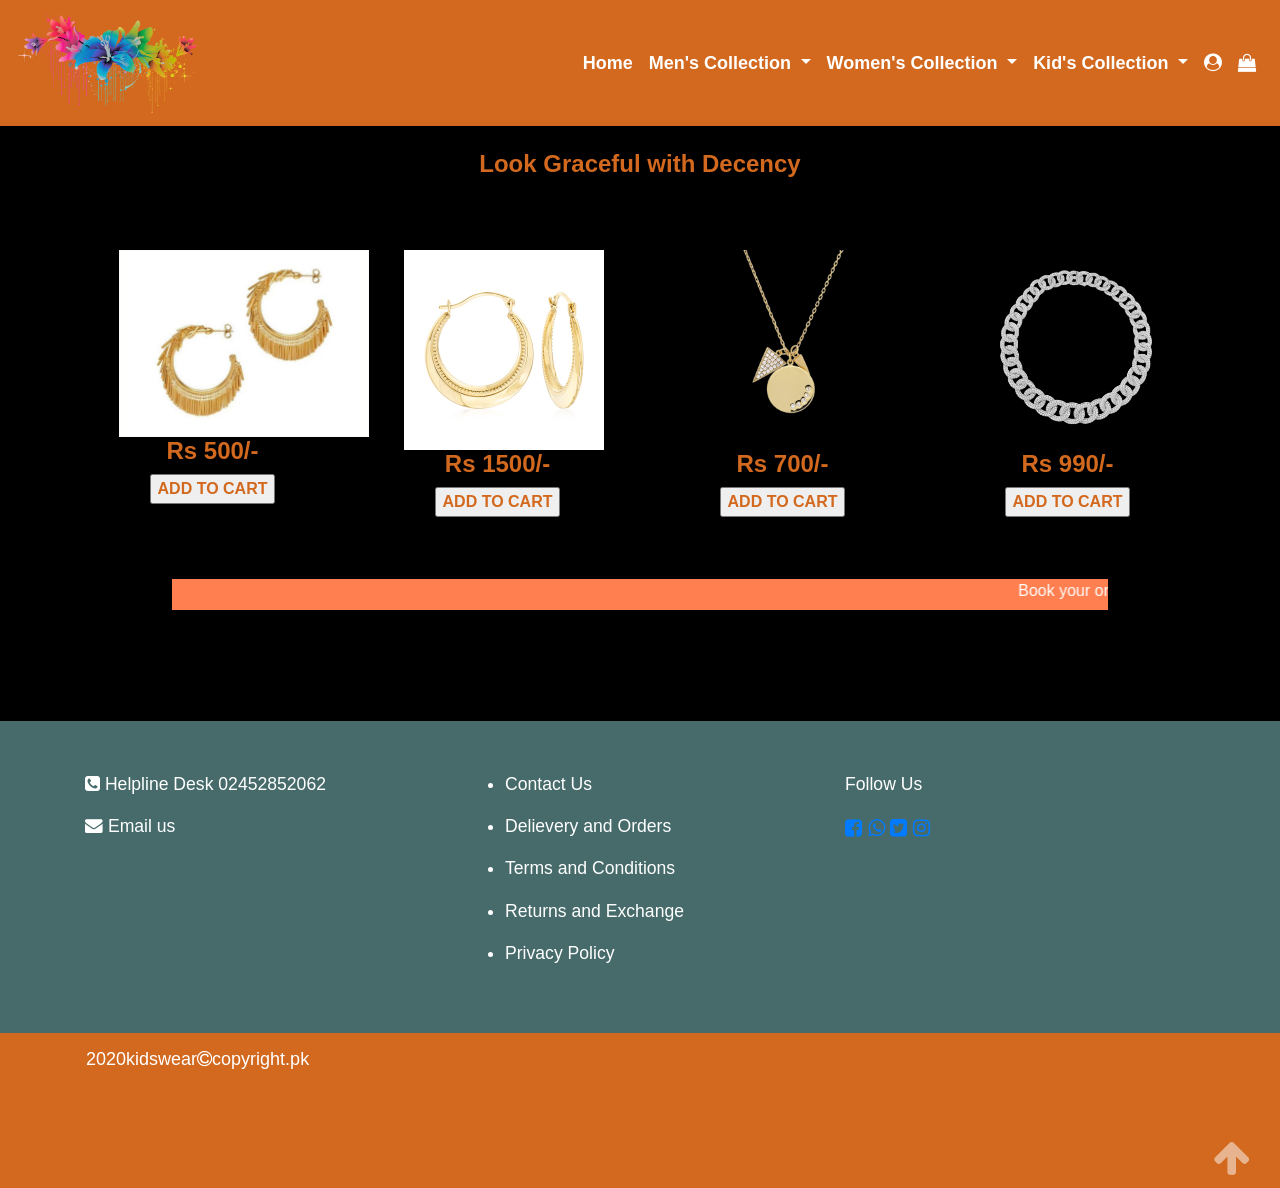
<file: jewellary.html>
<!DOCTYPE html>
<html lang="en">

<head>
    <meta charset="UTF-8">
    <meta name="viewport" content="width=device-width, initial-scale=1.0">
    <title>Women's Collection</title>
    <link rel="stylesheet" href="https://stackpath.bootstrapcdn.com/bootstrap/4.5.0/css/bootstrap.min.css"
        integrity="sha384-9aIt2nRpC12Uk9gS9baDl411NQApFmC26EwAOH8WgZl5MYYxFfc+NcPb1dKGj7Sk" crossorigin="anonymous">

    <link rel="stylesheet" href="style.css">
    <link rel="stylesheet" href="https://cdnjs.cloudflare.com/ajax/libs/font-awesome/4.7.0/css/font-awesome.min.css">
</head>

<body>
    <fieldset>
        <div>
            <nav class="navbar navbar-expand-lg  fixed-top navbar-light bg-light">
                <a class="navbar-brand" href="#"> <img class="logo" src="logo.html.png" alt=""></a>
                <button class="navbar-toggler" type="button" data-toggle="collapse" data-target="#navbarText"
                    aria-controls="navbarText" aria-expanded="false" aria-label="Toggle navigation">
                    <span class="navbar-toggler-icon"></span>
                </button>
                <div class="collapse navbar-collapse" id="navbarText">
                    <ul class="navbar-nav mr-auto">
                    </ul>
                    <span class="navbar-text">
                        <ul class="navbar-nav mr-auto">
                            <li class="nav-item active">
                                <a class="nav-link" href="index.html">Home </a>
                            </li>

                            <li class="nav-item dropdown">
                                <a class="nav-link dropdown-toggle" href="" id="navbardrop" data-toggle="dropdown">
                                    Men's Collection
                                </a>
                                <div class="dropdown-menu ">
                                    <a class="dropdown-item" href="MenCollection.html">Kurta's Collection</a>
                                    <a class="dropdown-item" href="sandelcollection.html">Sandel's Collection</a>
                                    <a class="dropdown-item" href="accessories.html">Other Accessories</a>
                                </div>

                            <li class="nav-item dropdown">
                                <a class="nav-link dropdown-toggle" href="Womenscollection.html" id="navbardrop"
                                    data-toggle="dropdown">
                                    Women's Collection
                                </a>
                                <div class="dropdown-menu ">
                                    <a class="dropdown-item" href="unstitched.html">Unstitched</a>
                                    <a class="dropdown-item" href="stitched.html">Stitched</a>
                                    <a class="dropdown-item" href="eidcollection.html">Eid Collection (not
                                        available)</a>
                                    <a class="dropdown-item" href="kurtipajama.html">kurti's Pajama/Jeans/Trousers</a>
                                    <a class="dropdown-item" href="jewellary.html">Jewellary</a>
                                </div>
                            </li>
                            <li class="nav-item dropdown">
                                <a class="nav-link dropdown-toggle" href="kidscollection.html" id="navbardrop"
                                    data-toggle="dropdown">
                                    Kid's Collection
                                </a>
                                <div class="dropdown-menu ">
                                    <a class="dropdown-item" href="girlcollection.html">Girls</a>
                                    <a class="dropdown-item" href="boycollection.html">Boys</a>
                                </div>
                            </li>
                            <li class="nav-item">
                                <a class="nav-link" href="signin.html
                                "><i class="fa fa-user-circle" aria-hidden="true"></i></a>
                            </li>
                            <li class="nav-item">
                                <a class="nav-link" href=""><i class="fa fa-shopping-bag"></i></a>
                            </li>
                        </ul>
                    </span>
                </div>
            </nav>
        </div>
    </fieldset>

    <fieldset>
        <div class="container" style="margin-top: 150px;">
            <h3> Look Graceful with Decency</h3>
            <div class="row" >
                <div class="card1">
                    <div> <img class="newArrival" src="jewellary1.html.png" alt=""> </div>
                    <div class="price">
                        <h4>Rs 500/-</h4> <input class="button" type="button" value="ADD TO CART">
                    </div>
                </div>
                <div class="card2">
                    <div> <img class="newArrival" src="jewellary2.html.png.jpg" alt=""> </div>
                    <div class="price">
                        <h4>Rs 1500/-</h4> <input class="button" type="button" value="ADD TO CART">
                    </div>
                </div>
                <div class="card3">
                    <div> <img class="newArrival" src="jewellary3.html.png" alt=""> </div>
                    <div class="price">
                        <h4>Rs 700/-</h4> <input class="button" type="button" value="ADD TO CART">
                    </div>
                </div>
                <div class="card4">
                    <div> <img class="newArrival" src="jewellary4.html.png" alt=""> </div>
                    <div class="price">
                        <h4>Rs 990/-</h4> <input class="button" type="button" value="ADD TO CART">
                    </div>
                </div>


            </div>
        </div>
        </div>
    </fieldset>

    <fieldset>
        <center>
            <div class="container-fluid ">
                <div class="row1">
                    <marquee behavior="active" direction="row">
                        <a> Book your orders till 23rd of May From SALE </a> <a style="margin-left: 20px;"> Orders will
                            at their destiny at 30th of May </a>
                    </marquee>
                </div>
            </div>
        </center>
    </fieldset>

    <fieldset style="background-color:  #476b6b;color: white;font-size: 1.1em;margin-top: 100px;">
        <div class="container">
            <div class="row" style="margin-top: 50px;margin-bottom: 50px;  ">
                <div class="col-sm">
                    <p  style="color: white;"><i class="fa fa-phone-square" aria-hidden="true"></i>  Helpline Desk 02452852062 </p>
                     
                        <p> <i class="fa fa-envelope" aria-hidden="true"></i> <a href="mailto:syeda_zimal@yahoo.com" style="color: white;">Email us </a></p>
                   
                </div>
                <div class="col-sm">
                    <ul>
                        <li>
                            <p> <a href="contactus.html" style="color: white;"> Contact Us </a></p>
                        </li>
                        <li>
                            <p> <a href="order.html" style="color: white;"> Delievery and Orders </a></p>
                        </li>
                        <li>
                            <p> <a href="terms.html" style="color: white;"> Terms and Conditions</a></p>
                        </li>
                        <li>
                            <p> <a href="return.html" style="color: white;"> Returns and Exchange </a></p>
                        </li>
                        <li>
                            <p> <a href="privacypolicy.html" style="color: white;"> Privacy Policy </a></p>
                        </li>
                    </ul>
                </div>
                <div class="col-sm">
                    <p> Follow Us </p>
                    <a class="falm">
                        <i class="fa fa-facebook-square " aria-hidden="true"></i>
                        <i class="fa fa-whatsapp" aria-hidden="true"></i>
                        <i class="fa fa-twitter-square" aria-hidden="true"></i>
                        <i class="fa fa-instagram"></i>
                    </a>
                </div>
            </div>
        </div>
    </fieldset>

    <fieldset class="container-fluid" style="background-color:  chocolate;color: white;max-width: 100%;float: left;">
        <div class="alert " role="alert">
            <div class="row">
                <div class="col-sm">
                    <p style="font-size: large;"> 2020kidswear<i class="fa fa-copyright" aria-hidden="true"></i>copyright.pk </p>
                </div>
            </div>
        </div>
        <div class="col-sm">
            <center> <a href="#"> <i style="font-size: 40px;opacity: 0.5;color: white;float: right;">
                <i class="fa fa-arrow-up"></i> </a> </center>
        </div>
    </fieldset>

    <script src="https://code.jquery.com/jquery-3.5.1.slim.min.js"
        integrity="sha384-DfXdz2htPH0lsSSs5nCTpuj/zy4C+OGpamoFVy38MVBnE+IbbVYUew+OrCXaRkfj"
        crossorigin="anonymous"></script>
    <script src="https://cdn.jsdelivr.net/npm/popper.js@1.16.0/dist/umd/popper.min.js"
        integrity="sha384-Q6E9RHvbIyZFJoft+2mJbHaEWldlvI9IOYy5n3zV9zzTtmI3UksdQRVvoxMfooAo"
        crossorigin="anonymous"></script>
    <script src="https://stackpath.bootstrapcdn.com/bootstrap/4.5.0/js/bootstrap.min.js"
        integrity="sha384-OgVRvuATP1z7JjHLkuOU7Xw704+h835Lr+6QL9UvYjZE3Ipu6Tp75j7Bh/kR0JKI"
        crossorigin="anonymous"></script>
</body>

</html>
</file>
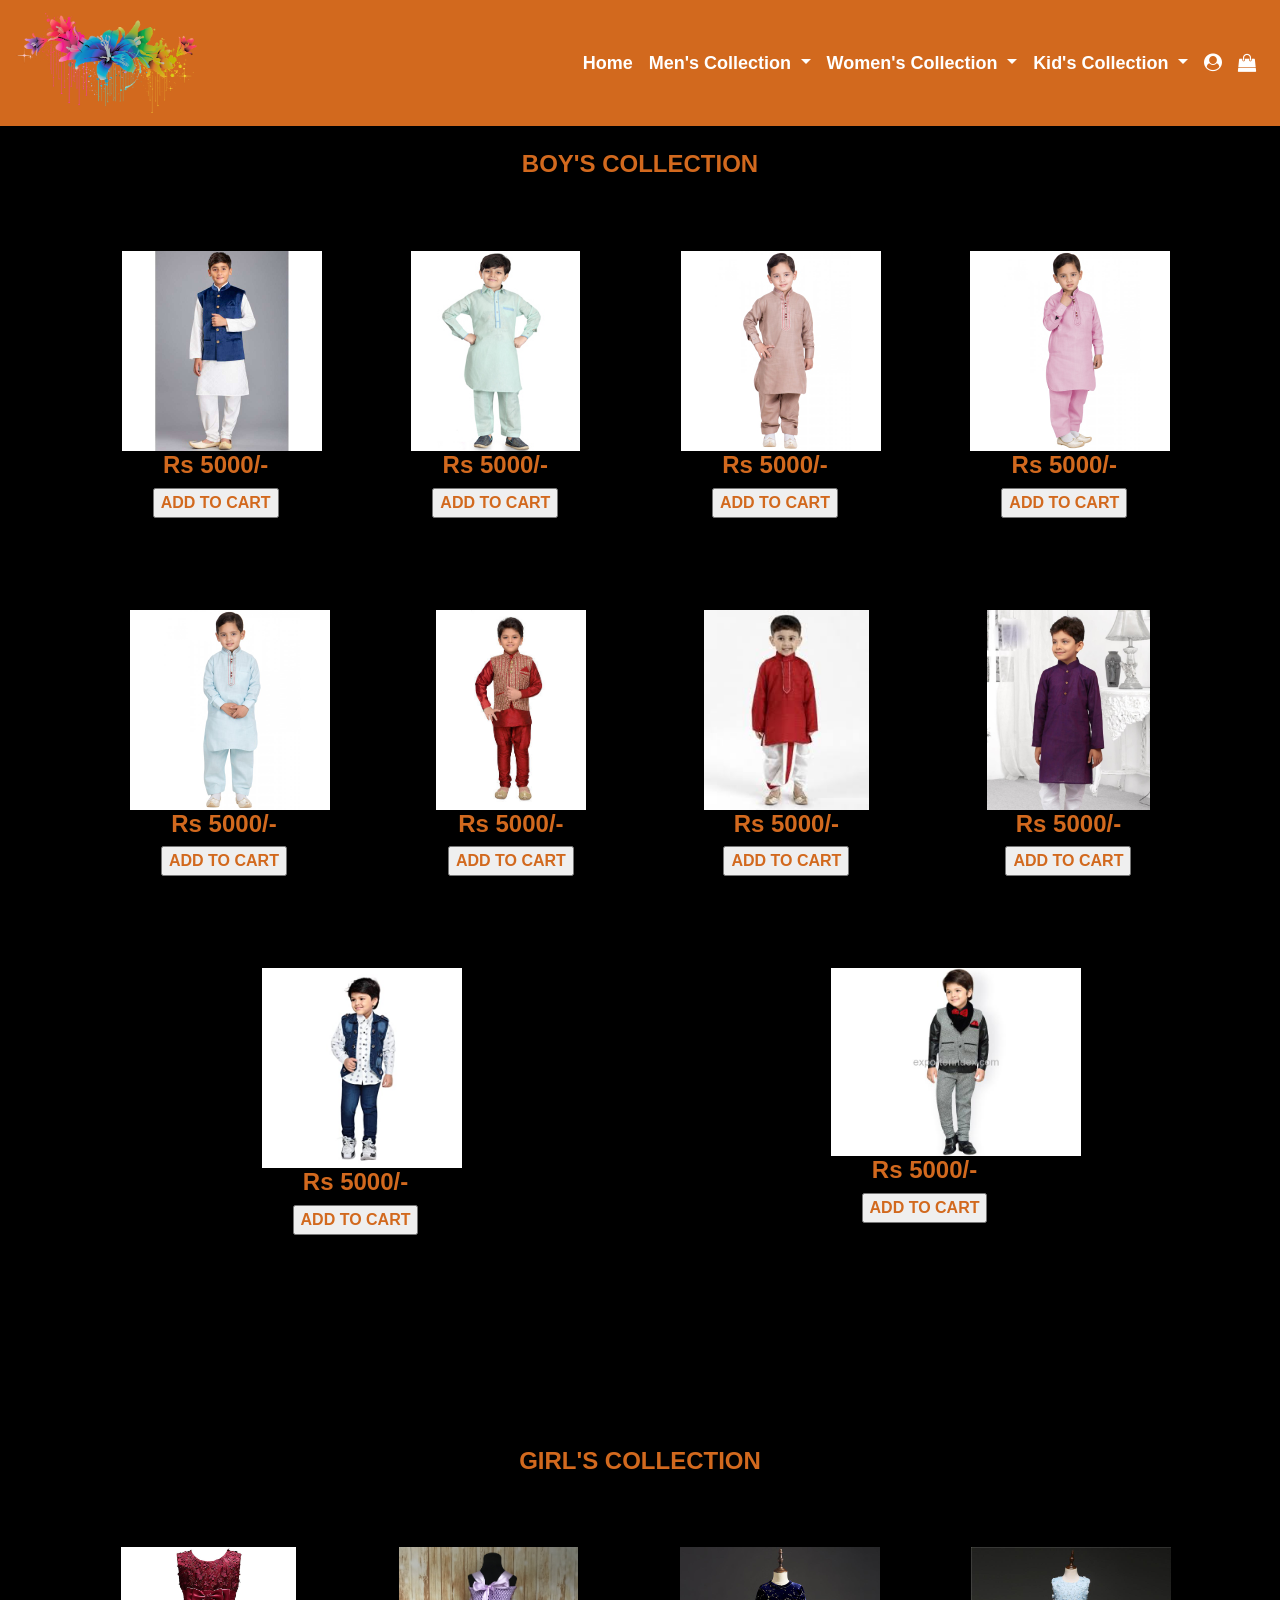
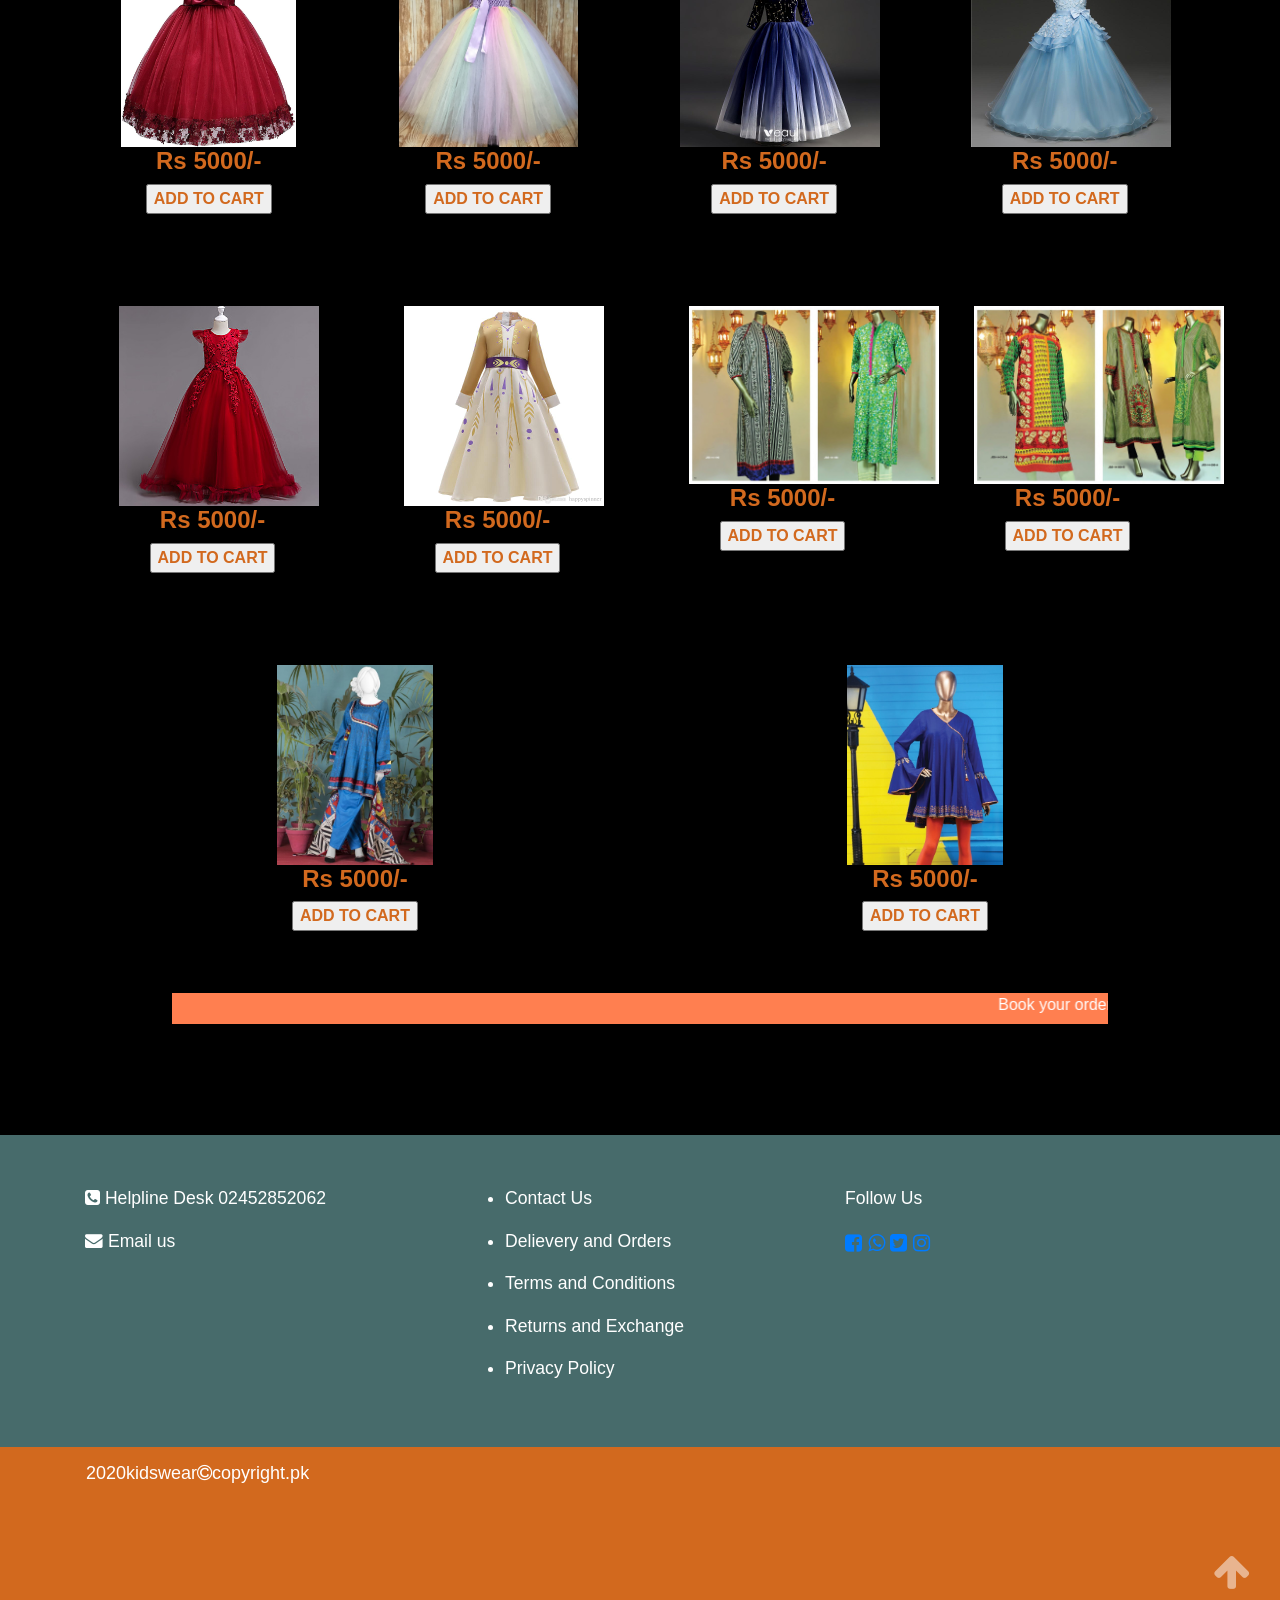
<file: kidscollection.html>
<!DOCTYPE html>
<html lang="en">

<head>
    <meta charset="UTF-8">
    <meta name="viewport" content="width=device-width, initial-scale=1.0">
    <title>Kid's Collection</title>
    <link rel="stylesheet" href="https://stackpath.bootstrapcdn.com/bootstrap/4.5.0/css/bootstrap.min.css"
        integrity="sha384-9aIt2nRpC12Uk9gS9baDl411NQApFmC26EwAOH8WgZl5MYYxFfc+NcPb1dKGj7Sk" crossorigin="anonymous">
    
    <link rel="stylesheet" href="style.css">
    <link rel="stylesheet" href="https://cdnjs.cloudflare.com/ajax/libs/font-awesome/4.7.0/css/font-awesome.min.css">
</head>

 <body>
    <fieldset >
        <div  >
            <nav class="navbar navbar-expand-lg  fixed-top navbar-light bg-light">
               <a class="navbar-brand" href="#">  <img  class="logo"  src="logo.html.png"  alt="" ></a>
                <button class="navbar-toggler" type="button" data-toggle="collapse" data-target="#navbarText"
                    aria-controls="navbarText" aria-expanded="false" aria-label="Toggle navigation">
                    <span class="navbar-toggler-icon"></span>
                </button>
                <div class="collapse navbar-collapse" id="navbarText">
                    <ul class="navbar-nav mr-auto">
                    </ul>
                    <span class="navbar-text">
                        <ul class="navbar-nav mr-auto">
                            <li class="nav-item active">
                                <a class="nav-link"  href="index.html">Home </a>
                            </li>
                         
                            <li class="nav-item dropdown">
                                <a class="nav-link dropdown-toggle" href="" id="navbardrop" data-toggle="dropdown">
                                   Men's Collection
                                </a>
                                <div class="dropdown-menu ">
                                    <a class="dropdown-item" href="MenCollection.html">Kurta's Collection</a>
                                    <a class="dropdown-item" href="sandelcollection.html">Sandel's Collection</a>
                                    <a class="dropdown-item" href="accessories.html">Other Accessories</a>
                                </div>     
                            
                            <li class="nav-item dropdown">
                                <a class="nav-link dropdown-toggle" href="Womenscollection.html" id="navbardrop" data-toggle="dropdown">
                                    Women's Collection
                                </a>
                                <div class="dropdown-menu ">
                                    <a class="dropdown-item" href="unstitched.html">Unstitched</a>
                                    <a class="dropdown-item" href="stitched.html">Stitched</a>
                                    <a class="dropdown-item" href="eidcollection.html">Eid Collection (not available)</a>
                                    <a class="dropdown-item" href="kurtipajama.html">kurti's Pajama/Jeans/Trousers</a>
                                    <a class="dropdown-item" href="jewellary.html">Jewellary</a>
                                </div>
                            </li>
                            <li class="nav-item dropdown">
                                <a class="nav-link dropdown-toggle" href="kidscollection.html" id="navbardrop" data-toggle="dropdown">
                                    Kid's Collection
                                </a>
                                <div class="dropdown-menu ">
                                    <a class="dropdown-item" href="girlcollection.html">Girls</a>
                                    <a class="dropdown-item" href="boycollection.html">Boys</a>
                                </div>
                            </li>
                            <li class="nav-item">
                                <a class="nav-link" href="signin.html
                                "><i class="fa fa-user-circle" aria-hidden="true"></i></a>
                            </li>
                            <li class="nav-item">
                                <a class="nav-link" href=""><i class="fa fa-shopping-bag"></i></a>
                            </li>
                        </ul>
                    </span>
                </div>
            </nav>
        </div>
    </fieldset>

    <fieldset>
        <div  class="container" style="margin-top: 150px;" >
                <h3>BOY'S COLLECTION</h3> 
                <div class="row" style="border: 1px solid black;">                  
                    <div class="card1">
                        <div> <img class="newArrival" src="boy1.html.jpg" alt=""> </div>
                        <div class="price"> <h4>Rs 5000/-</h4> <input class="button" type="button" value="ADD TO CART"></div>
                    </div>
                    <div class="card2">
                        <div> <img class="newArrival" src="boy2.html.jpg" alt=""> </div>
                        <div class="price"> <h4>Rs 5000/-</h4> <input class="button" type="button" value="ADD TO CART"></div>
                    </div>
                    <div class="card3">
                        <div> <img class="newArrival" src="boy3.html.jpg" alt=""> </div>
                        <div class="price"> <h4>Rs 5000/-</h4> <input class="button" type="button" value="ADD TO CART"></div>
                    </div>
                    <div class="card4">
                        <div> <img class="newArrival" src="boy4.html.jpg" alt=""> </div>
                        <div class="price"> <h4>Rs 5000/-</h4> <input class="button" type="button" value="ADD TO CART"></div>
                    </div>
                    <div class="card1">
                        <div> <img class="newArrival" src="boy5.html.jpg" alt=""> </div>
                        <div class="price"> <h4>Rs 5000/-</h4> <input class="button" type="button" value="ADD TO CART"></div>
                    </div>
                    <div class="card2">
                        <div> <img class="newArrival" src="boy6.html.jpg" alt=""> </div>
                        <div class="price"> <h4>Rs 5000/-</h4> <input class="button" type="button" value="ADD TO CART"></div>
                    </div>
                    <div class="card3">
                        <div> <img class="newArrival" src="boy7.html.jpg" alt=""> </div>
                        <div class="price"> <h4>Rs 5000/-</h4> <input class="button" type="button" value="ADD TO CART"></div>
                    </div>
                    <div class="card4">
                        <div> <img class="newArrival" src="boy8.html.jpg" alt=""> </div>
                        <div class="price"> <h4>Rs 5000/-</h4> <input class="button" type="button" value="ADD TO CART"></div>
                    </div>
                    <div class="card1">
                        <div> <img class="newArrival" src="boy9.html.jpg" alt=""> </div>
                        <div class="price"> <h4>Rs 5000/-</h4> <input class="button" type="button" value="ADD TO CART"></div>
                    </div>
                    <div class="card2">
                        <div> <img class="newArrival" src="boy10.html.jpg" alt=""> </div>
                        <div class="price"> <h4>Rs 5000/-</h4> <input class="button" type="button" value="ADD TO CART"></div>
                    </div>
                </div>
        </div>
    </fieldset>

    <fieldset>
        <div  class="container" style="margin-top: 150px;" >
                <h3>GIRL'S COLLECTION</h3> 
                <div class="row" >                  
                    <div class="card1">
                        <div> <img class="newArrival" src="girl1.html.jpg" alt=""> </div>
                        <div class="price"> <h4>Rs 5000/-</h4> <input class="button" type="button" value="ADD TO CART"></div>
                    </div>
                    <div class="card2">
                        <div> <img class="newArrival" src="girl2.html.jpg" alt=""> </div>
                        <div class="price"> <h4>Rs 5000/-</h4> <input class="button" type="button" value="ADD TO CART"></div>
                    </div>
                    <div class="card3">
                        <div> <img class="newArrival" src="girl3.html.jpg" alt=""> </div>
                        <div class="price"> <h4>Rs 5000/-</h4> <input class="button" type="button" value="ADD TO CART"></div>
                    </div>
                    <div class="card4">
                        <div> <img class="newArrival" src="girl4.html.jpg" alt=""> </div>
                        <div class="price"> <h4>Rs 5000/-</h4> <input class="button" type="button" value="ADD TO CART"></div>
                    </div>
                    <div class="card1">
                        <div> <img class="newArrival" src="girl5.html.jpg" alt=""> </div>
                        <div class="price"> <h4>Rs 5000/-</h4> <input class="button" type="button" value="ADD TO CART"></div>
                    </div>
                    <div class="card2">
                        <div> <img class="newArrival" src="girl6.html.jpg" alt=""> </div>
                        <div class="price"> <h4>Rs 5000/-</h4> <input class="button" type="button" value="ADD TO CART"></div>
                    </div>
                    <div class="card3">
                        <div> <img class="newArrival" src="girl7.html.jpg" alt=""> </div>
                        <div class="price"> <h4>Rs 5000/-</h4> <input class="button" type="button" value="ADD TO CART"></div>
                    </div>
                    <div class="card4">
                        <div> <img class="newArrival" src="girl8.html.jpg" alt=""> </div>
                        <div class="price"> <h4>Rs 5000/-</h4> <input class="button" type="button" value="ADD TO CART"></div>
                    </div>
                    <div class="card1">
                        <div> <img class="newArrival" src="girl9.html.jpg" alt=""> </div>
                        <div class="price"> <h4>Rs 5000/-</h4> <input class="button" type="button" value="ADD TO CART"></div>
                    </div>
                    <div class="card2">
                        <div> <img class="newArrival" src="girl10.html.jpg" alt=""> </div>
                        <div class="price"> <h4>Rs 5000/-</h4> <input class="button" type="button" value="ADD TO CART"></div>
                    </div>
                </div>
        </div>
    </fieldset>

    <fieldset>
        <center>
        <div class="container-fluid ">
            <div class="row1">
            <marquee behavior="active" direction="row">
             <a >  Book your orders till 23rd of May From SALE </a>  <a style="margin-left: 20px;">  Orders will at their destiny at 30th of May </a>                   
            </marquee>
            </div>
        </div></center>
    </fieldset> 

    <fieldset style="background-color:  #476b6b;color: white;font-size: 1.1em;margin-top: 100px;">
        <div class="container">
            <div class="row" style="margin-top: 50px;margin-bottom: 50px;  ">
                <div class="col-sm">
                    <p  style="color: white;"><i class="fa fa-phone-square" aria-hidden="true"></i>  Helpline Desk 02452852062 </p>
                     
                        <p> <i class="fa fa-envelope" aria-hidden="true"></i> <a href="mailto:syeda_zimal@yahoo.com" style="color: white;">Email us </a></p>
                   
                </div>
                <div class="col-sm">
                    <ul>
                        <li>
                            <p> <a href="contactus.html" style="color: white;"> Contact Us </a></p>
                        </li>
                        <li>
                            <p> <a href="order.html" style="color: white;"> Delievery and Orders </a></p>
                        </li>
                        <li>
                            <p> <a href="terms.html" style="color: white;"> Terms and Conditions</a></p>
                        </li>
                        <li>
                            <p> <a href="return.html" style="color: white;"> Returns and Exchange </a></p>
                        </li>
                        <li>
                            <p> <a href="privacypolicy.html" style="color: white;"> Privacy Policy </a></p>
                        </li>
                    </ul>
                </div>
                <div class="col-sm">
                    <p> Follow Us </p>
                    <a class="falm">
                        <i class="fa fa-facebook-square " aria-hidden="true"></i>
                        <i class="fa fa-whatsapp" aria-hidden="true"></i>
                        <i class="fa fa-twitter-square" aria-hidden="true"></i>
                        <i class="fa fa-instagram"></i>
                    </a>
                </div>
            </div>
        </div>
    </fieldset>
    
    <fieldset class="container-fluid" style="background-color:  chocolate;color: white;max-width: 100%;float: left;">
        <div class="alert " role="alert">
            <div class="row">
                <div class="col-sm">
                    <p style="font-size: large;"> 2020kidswear<i class="fa fa-copyright" aria-hidden="true"></i>copyright.pk </p>
                </div>
            </div>
        </div>
        <div class="col-sm">
            <center> <a href="#"> <i style="font-size: 40px;opacity: 0.5;color: white;float: right;">
                <i class="fa fa-arrow-up"></i> </a> </center>
        </div>
    </fieldset>

    <script src="https://code.jquery.com/jquery-3.5.1.slim.min.js"
        integrity="sha384-DfXdz2htPH0lsSSs5nCTpuj/zy4C+OGpamoFVy38MVBnE+IbbVYUew+OrCXaRkfj"
        crossorigin="anonymous"></script>
    <script src="https://cdn.jsdelivr.net/npm/popper.js@1.16.0/dist/umd/popper.min.js"
        integrity="sha384-Q6E9RHvbIyZFJoft+2mJbHaEWldlvI9IOYy5n3zV9zzTtmI3UksdQRVvoxMfooAo"
        crossorigin="anonymous"></script>
    <script src="https://stackpath.bootstrapcdn.com/bootstrap/4.5.0/js/bootstrap.min.js"
        integrity="sha384-OgVRvuATP1z7JjHLkuOU7Xw704+h835Lr+6QL9UvYjZE3Ipu6Tp75j7Bh/kR0JKI"
        crossorigin="anonymous"></script>
</body>

</html>
</file>
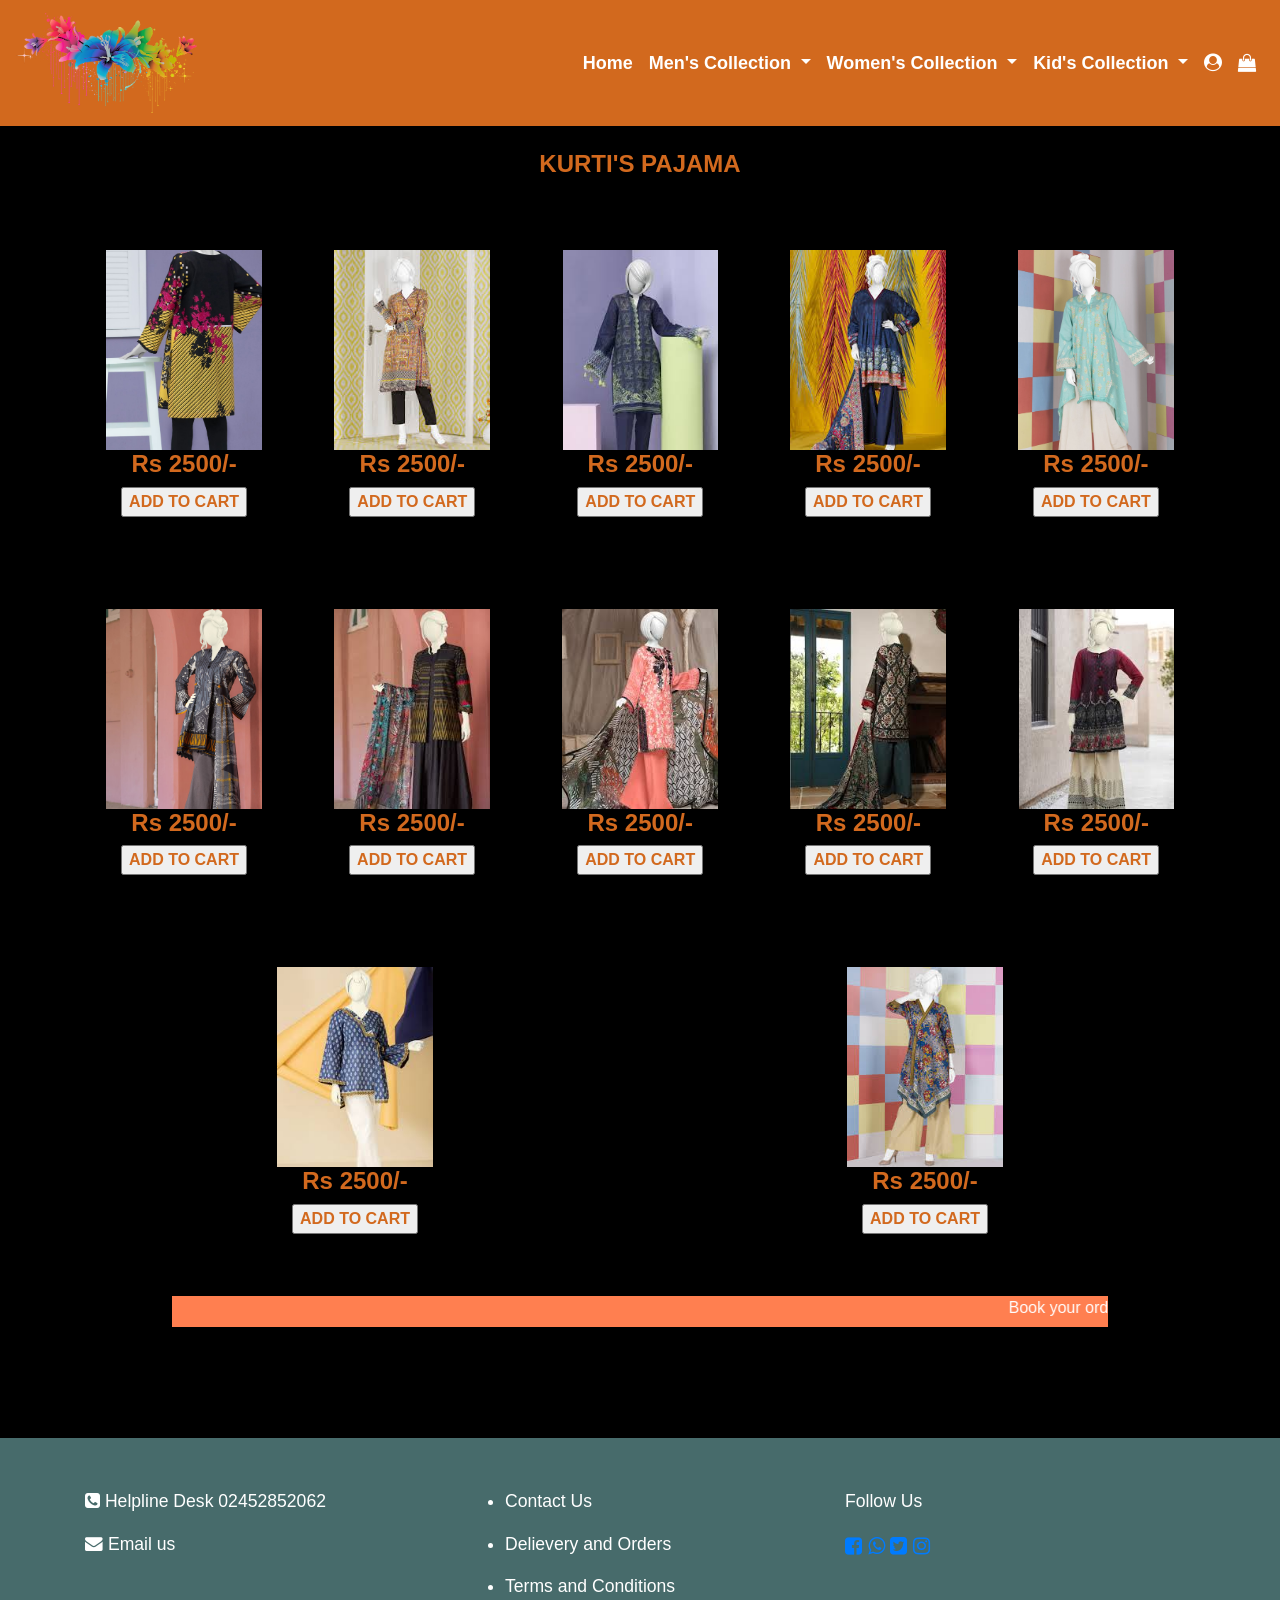
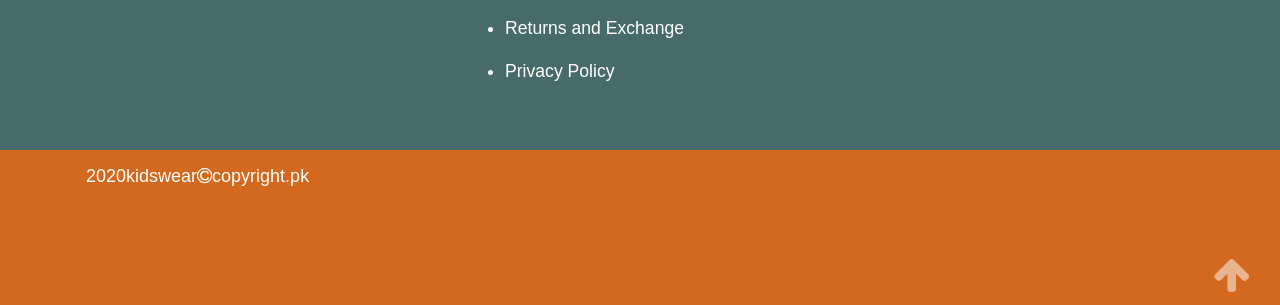
<file: kurtipajama.html>
<!DOCTYPE html>
<html lang="en">

<head>
    <meta charset="UTF-8">
    <meta name="viewport" content="width=device-width, initial-scale=1.0">
    <title>Women's Collection</title>
    <link rel="stylesheet" href="https://stackpath.bootstrapcdn.com/bootstrap/4.5.0/css/bootstrap.min.css"
        integrity="sha384-9aIt2nRpC12Uk9gS9baDl411NQApFmC26EwAOH8WgZl5MYYxFfc+NcPb1dKGj7Sk" crossorigin="anonymous">
    
    <link rel="stylesheet" href="style.css">
    <link rel="stylesheet" href="https://cdnjs.cloudflare.com/ajax/libs/font-awesome/4.7.0/css/font-awesome.min.css">
</head>

 <body>
    <fieldset >
        <div  >
            <nav class="navbar navbar-expand-lg  fixed-top navbar-light bg-light">
               <a class="navbar-brand" href="#">  <img  class="logo"  src="logo.html.png"  alt="" ></a>
                <button class="navbar-toggler" type="button" data-toggle="collapse" data-target="#navbarText"
                    aria-controls="navbarText" aria-expanded="false" aria-label="Toggle navigation">
                    <span class="navbar-toggler-icon"></span>
                </button>
                <div class="collapse navbar-collapse" id="navbarText">
                    <ul class="navbar-nav mr-auto">
                    </ul>
                    <span class="navbar-text">
                        <ul class="navbar-nav mr-auto">
                            <li class="nav-item active">
                                <a class="nav-link"  href="index.html">Home </a>
                            </li>
                         
                            <li class="nav-item dropdown">
                                <a class="nav-link dropdown-toggle" href="" id="navbardrop" data-toggle="dropdown">
                                   Men's Collection
                                </a>
                                <div class="dropdown-menu ">
                                    <a class="dropdown-item" href="MenCollection.html">Kurta's Collection</a>
                                    <a class="dropdown-item" href="sandelcollection.html">Sandel's Collection</a>
                                    <a class="dropdown-item" href="accessories.html">Other Accessories</a>
                                </div>     
                            
                            <li class="nav-item dropdown">
                                <a class="nav-link dropdown-toggle" href="Womenscollection.html" id="navbardrop" data-toggle="dropdown">
                                    Women's Collection
                                </a>
                                <div class="dropdown-menu ">
                                    <a class="dropdown-item" href="unstitched.html">Unstitched</a>
                                    <a class="dropdown-item" href="stitched.html">Stitched</a>
                                    <a class="dropdown-item" href="eidcollection.html">Eid Collection (not available)</a>
                                    <a class="dropdown-item" href="kurtipajama.html">kurti's Pajama/Jeans/Trousers</a>
                                    <a class="dropdown-item" href="jewellary.html">Jewellary</a>
                                </div>
                            </li>
                            <li class="nav-item dropdown">
                                <a class="nav-link dropdown-toggle" href="kidscollection.html" id="navbardrop" data-toggle="dropdown">
                                    Kid's Collection
                                </a>
                                <div class="dropdown-menu ">
                                    <a class="dropdown-item" href="girlcollection.html">Girls</a>
                                    <a class="dropdown-item" href="boycollection.html">Boys</a>
                                </div>
                            </li>
                            <li class="nav-item">
                                <a class="nav-link" href="signin.html
                                "><i class="fa fa-user-circle" aria-hidden="true"></i></a>
                            </li>
                            <li class="nav-item">
                                <a class="nav-link" href=""><i class="fa fa-shopping-bag"></i></a>
                            </li>
                        </ul>
                    </span>
                </div>
            </nav>
        </div>
    </fieldset>

    <fieldset>
        <div  class="container" style="margin-top: 150px;" >
                <h3>KURTI'S PAJAMA</h3> 
                <div class="row" >                  
                    <div class="card1">
                        <div> <img class="newArrival" src="women1.html.jpg" alt=""> </div>
                        <div class="price"> <h4>Rs 2500/-</h4> <input class="button" type="button" value="ADD TO CART"></div>
                    </div>
                    <div class="card2">
                        <div> <img class="newArrival" src="women2.html.jpg" alt=""> </div>
                        <div class="price"> <h4>Rs 2500/-</h4> <input class="button" type="button" value="ADD TO CART"></div>
                    </div>
                    <div class="card3">
                        <div> <img class="newArrival" src="women3.html.jpg" alt=""> </div>
                        <div class="price"> <h4>Rs 2500/-</h4> <input class="button" type="button" value="ADD TO CART"></div>
                    </div>
                    <div class="card4">
                        <div> <img class="newArrival" src="women4.html.jpg" alt=""> </div>
                        <div class="price"> <h4>Rs 2500/-</h4> <input class="button" type="button" value="ADD TO CART"></div>
                    </div>
                    <div class="card1">
                        <div> <img class="newArrival" src="women5.html.jpg" alt=""> </div>
                        <div class="price"> <h4>Rs 2500/-</h4> <input class="button" type="button" value="ADD TO CART"></div>
                    </div>
                    <div class="card2">
                        <div> <img class="newArrival" src="women6.html.jpg" alt=""> </div>
                        <div class="price"> <h4>Rs 2500/-</h4> <input class="button" type="button" value="ADD TO CART"></div>
                    </div>
                    <div class="card3">
                        <div> <img class="newArrival" src="women7.html.jpg" alt=""> </div>
                        <div class="price"> <h4>Rs 2500/-</h4> <input class="button" type="button" value="ADD TO CART"></div>
                    </div>
                    <div class="card4">
                        <div> <img class="newArrival" src="women8.html.jpg" alt=""> </div>
                        <div class="price"> <h4>Rs 2500/-</h4> <input class="button" type="button" value="ADD TO CART"></div>
                    </div>
                    <div class="card1">
                        <div> <img class="newArrival" src="women9.html.jpg" alt=""> </div>
                        <div class="price"> <h4>Rs 2500/-</h4> <input class="button" type="button" value="ADD TO CART"></div>
                    </div>
                    <div class="card2">
                        <div> <img class="newArrival" src="women10.html.jpg" alt=""> </div>
                        <div class="price"> <h4>Rs 2500/-</h4> <input class="button" type="button" value="ADD TO CART"></div>
                    </div>
                    <div class="card3">
                        <div> <img class="newArrival" src="women11.html.jpg" alt=""> </div>
                        <div class="price"> <h4>Rs 2500/-</h4> <input class="button" type="button" value="ADD TO CART"></div>
                    </div>
                    <div class="card4">
                        <div> <img class="newArrival" src="women12.html.jpg" alt=""> </div>
                        <div class="price"> <h4>Rs 2500/-</h4> <input class="button" type="button" value="ADD TO CART"></div>
                    </div>
                </div>
            </div>    
        </div>
    </fieldset>

    <fieldset>
    <center>
        <div class="container-fluid ">
            <div class="row1">
            <marquee behavior="active" direction="row">
             <a >  Book your orders till 23rd of May From SALE </a>  <a style="margin-left: 20px;">  Orders will at their destiny at 30th of May </a>                   
            </marquee>
            </div>
        </div></center>
    </fieldset> 

  <fieldset style="background-color:  #476b6b;color: white;font-size: 1.1em;margin-top: 100px;">
        <div class="container">
            <div class="row" style="margin-top: 50px;margin-bottom: 50px;  ">
                <div class="col-sm">
                    <p  style="color: white;"><i class="fa fa-phone-square" aria-hidden="true"></i>  Helpline Desk 02452852062 </p>
                     
                    <p> <i class="fa fa-envelope" aria-hidden="true"></i> <a href="mailto:syeda_zimal@yahoo.com" style="color: white;">Email us </a></p>
               
                </div>
                <div class="col-sm">
                    <ul>
                        <li>
                            <p> <a href="contactus.html" style="color: white;"> Contact Us </a></p>
                        </li>
                        <li>
                            <p> <a href="order.html" style="color: white;"> Delievery and Orders </a></p>
                        </li>
                        <li>
                            <p> <a href="terms.html" style="color: white;"> Terms and Conditions</a></p>
                        </li>
                        <li>
                            <p> <a href="return.html" style="color: white;"> Returns and Exchange </a></p>
                        </li>
                        <li>
                            <p> <a href="privacypolicy.html" style="color: white;"> Privacy Policy </a></p>
                        </li>
                    </ul>
                </div>
                <div class="col-sm">
                    <p> Follow Us </p>
                    <a class="falm">
                        <i class="fa fa-facebook-square " aria-hidden="true"></i>
                        <i class="fa fa-whatsapp" aria-hidden="true"></i>
                        <i class="fa fa-twitter-square" aria-hidden="true"></i>
                        <i class="fa fa-instagram"></i>
                    </a>
                </div>
            </div>
        </div>
    </fieldset>
    
    <fieldset class="container-fluid" style="background-color:  chocolate;color: white;max-width: 100%;float: left;">
        <div class="alert " role="alert">
            <div class="row">
                <div class="col-sm">
                    <p style="font-size: large;"> 2020kidswear<i class="fa fa-copyright" aria-hidden="true"></i>copyright.pk </p>
                </div>
            </div>
        </div>
        <div class="col-sm">
            <center> <a href="#"> <i style="font-size: 40px;opacity: 0.5;color: white;float: right;">
                <i class="fa fa-arrow-up"></i> </a> </center>
        </div>
    </fieldset>
       

    <script src="https://code.jquery.com/jquery-3.5.1.slim.min.js"
        integrity="sha384-DfXdz2htPH0lsSSs5nCTpuj/zy4C+OGpamoFVy38MVBnE+IbbVYUew+OrCXaRkfj"
        crossorigin="anonymous"></script>
    <script src="https://cdn.jsdelivr.net/npm/popper.js@1.16.0/dist/umd/popper.min.js"
        integrity="sha384-Q6E9RHvbIyZFJoft+2mJbHaEWldlvI9IOYy5n3zV9zzTtmI3UksdQRVvoxMfooAo"
        crossorigin="anonymous"></script>
    <script src="https://stackpath.bootstrapcdn.com/bootstrap/4.5.0/js/bootstrap.min.js"
        integrity="sha384-OgVRvuATP1z7JjHLkuOU7Xw704+h835Lr+6QL9UvYjZE3Ipu6Tp75j7Bh/kR0JKI"
        crossorigin="anonymous"></script>
</body>

</html>
</file>
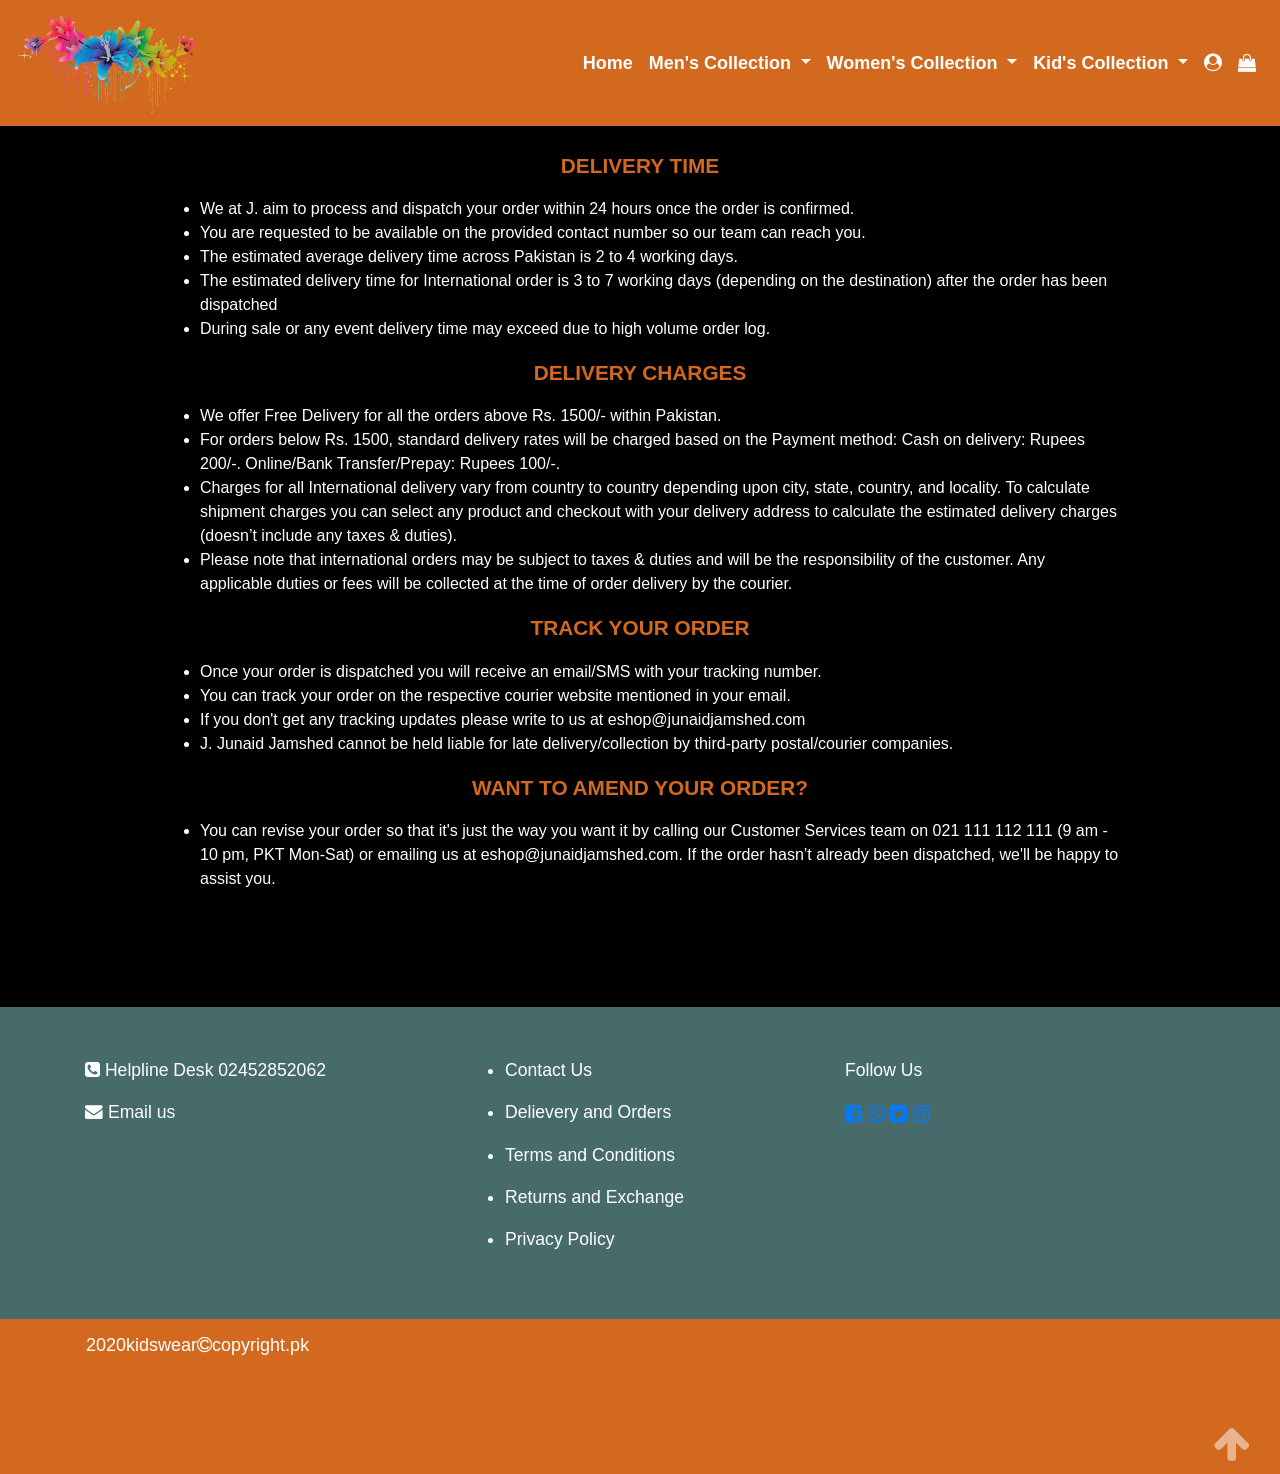
<file: order.html>
<!DOCTYPE html>
<html lang="en">

<head>
    <meta charset="UTF-8">
    <meta name="viewport" content="width=device-width, initial-scale=1.0">
    <title>online shopping center</title>
    <link rel="stylesheet" href="https://stackpath.bootstrapcdn.com/bootstrap/4.5.0/css/bootstrap.min.css"
        integrity="sha384-9aIt2nRpC12Uk9gS9baDl411NQApFmC26EwAOH8WgZl5MYYxFfc+NcPb1dKGj7Sk" crossorigin="anonymous">

    <link rel="stylesheet" href="style.css">
    <link rel="stylesheet" href="https://cdnjs.cloudflare.com/ajax/libs/font-awesome/4.7.0/css/font-awesome.min.css">
</head>

<body>
    <fieldset>
        <div>
            <nav class="navbar navbar-expand-lg  fixed-top navbar-light bg-light">
                <a class="navbar-brand" href="#"> <img class="logo" src="logo.html.png" alt=""></a>
                <button class="navbar-toggler" type="button" data-toggle="collapse" data-target="#navbarText"
                    aria-controls="navbarText" aria-expanded="false" aria-label="Toggle navigation">
                    <span class="navbar-toggler-icon"></span>
                </button>
                <div class="collapse navbar-collapse" id="navbarText">
                    <ul class="navbar-nav mr-auto">
                    </ul>
                    <span class="navbar-text">
                        <ul class="navbar-nav mr-auto">
                            <li class="nav-item active">
                                <a class="nav-link" href="index.html">Home </a>
                            </li>

                            <li class="nav-item dropdown">
                                <a class="nav-link dropdown-toggle" href="" id="navbardrop" data-toggle="dropdown">
                                    Men's Collection
                                </a>
                                <div class="dropdown-menu ">
                                    <a class="dropdown-item" href="MenCollection.html">Kurta's Collection</a>
                                    <a class="dropdown-item" href="sandelcollection.html">Sandel's Collection</a>
                                    <a class="dropdown-item" href="accessories.html">Other Accessories</a>
                                </div>

                            <li class="nav-item dropdown">
                                <a class="nav-link dropdown-toggle" href="Womenscollection.html" id="navbardrop"
                                    data-toggle="dropdown">
                                    Women's Collection
                                </a>
                                <div class="dropdown-menu ">
                                    <a class="dropdown-item" href="unstitched.html">Unstitched</a>
                                    <a class="dropdown-item" href="stitched.html">Stitched</a>
                                    <a class="dropdown-item" href="eidcollection.html">Eid Collection (not
                                        available)</a>
                                    <a class="dropdown-item" href="kurtipajama.html">kurti's Pajama/Jeans/Trousers</a>
                                    <a class="dropdown-item" href="jewellary.html">Jewellary</a>
                                </div>
                            </li>
                            <li class="nav-item dropdown">
                                <a class="nav-link dropdown-toggle" href="kidscollection.html" id="navbardrop"
                                    data-toggle="dropdown">
                                    Kid's Collection
                                </a>
                                <div class="dropdown-menu ">
                                    <a class="dropdown-item" href="girlcollection.html">Girls</a>
                                    <a class="dropdown-item" href="boycollection.html">Boys</a>
                                </div>
                            </li>
                            <li class="nav-item">
                                <a class="nav-link" href="signin.html
                                "><i class="fa fa-user-circle" aria-hidden="true"></i></a>
                            </li>
                            <li class="nav-item">
                                <a class="nav-link" href=""><i class="fa fa-shopping-bag"></i></a>
                            </li>
                        </ul>
                    </span>
                </div>
            </nav>
        </div>
    </fieldset>

    <center>
        <fieldset>
            <div class="row-sm-8" style="margin-top: 150px;max-width: 75%;color: white;">
                <p style="color: chocolate;font-weight: bold;font-size: 1.3em;"> DELIVERY TIME </p>
                <p class="privacy">
                    <a href="" style="color: white;text-decoration: none;">
                        <ul class="privacy">
                            <li>We at J. aim to process and dispatch your order within 24 hours once the order is
                                confirmed. </li>
                            <li>You are requested to be available on the provided contact number so our team can reach
                                you.</li>
                            <li>The estimated average delivery time across Pakistan is 2 to 4 working days. </li>
                            <li> The estimated delivery time for International order is 3 to 7
                                working days (depending on the destination) after the order has been dispatched</li>
                            <li> During sale or any event delivery time may exceed due to high volume order log.
                            </li>
                        </ul>
                    </a>
                </p>
                <p style="color: chocolate;font-weight: bold;font-size: 1.3em;"> DELIVERY CHARGES</p>
                <p class="privacy">
                    <a href="" style="color: white;text-decoration: none;">
                        <ul class="privacy">

                            <li> We offer Free Delivery for all the orders above Rs. 1500/- within Pakistan.</li>
                            <li>For orders below Rs. 1500, standard delivery rates will be charged based on the Payment
                                method: Cash on delivery: Rupees 200/-.
                                Online/Bank Transfer/Prepay: Rupees 100/-. </li>
                            <li> Charges for all International delivery vary from country to country depending upon
                                city, state, country,
                                and locality. To calculate shipment charges you can select any product and checkout with
                                your delivery address to
                                calculate the estimated delivery charges (doesn’t include any taxes & duties). </li>
                            <li>Please note that international orders may be subject to taxes & duties and will be the
                                responsibility of the
                                customer. Any applicable duties or fees will be collected at the time of order delivery
                                by the courier.</li>

                        </ul>
                    </a>
                </p>

                <p style="color: chocolate;font-weight: bold;font-size: 1.3em;"> TRACK YOUR ORDER</p>
                <p class="privacy">
                    <a href="" style="color: white;text-decoration: none;">
                        <ul class="privacy">
                            <li> Once your order is dispatched you will receive an email/SMS with your tracking number.
                            </li>
                            <li>You can track your order on the respective courier website mentioned in your email.
                            </li>
                            <li> If you don't get any tracking updates please write to us at eshop@junaidjamshed.com
                            </li>
                            <li> J. Junaid Jamshed cannot be held liable for late delivery/collection by third-party
                                postal/courier companies. </li>
                        </ul>
                    </a>
                </p>

                <p style="color: chocolate;font-weight: bold;font-size: 1.3em;"> WANT TO AMEND YOUR ORDER?</p>
                <p class="privacy">
                    <a href="" style="color: white;text-decoration: none;">
                        <ul class="privacy">

                            <li> You can revise your order so that it's just the way you want it by calling our Customer
                                Services team on 021 111 112 111 (9 am - 10 pm, PKT Mon-Sat) or emailing us at
                                eshop@junaidjamshed.com.
                                If the order hasn’t already been dispatched, we'll be happy to assist you.</li>
                        </ul>
                    </a>
                </p>

            </div>
        </fieldset>
    </center>

    <fieldset style="background-color:  #476b6b;color: white;font-size: 1.1em;margin-top: 100px;">
        <div class="container">
            <div class="row" style="margin-top: 50px;margin-bottom: 50px;  ">

                <div class="col-sm">
                    <p  style="color: white;"><i class="fa fa-phone-square" aria-hidden="true"></i>  Helpline Desk 02452852062 </p>
                     
                    <p> <i class="fa fa-envelope" aria-hidden="true"></i> <a href="mailto:syeda_zimal@yahoo.com" style="color: white;">Email us </a></p>
               
                </div>
                <div class="col-sm">
                    <ul>
                        <li>
                            <p> <a href="contactus.html" style="color: white;"> Contact Us </a></p>
                        </li>
                        <li>
                            <p> <a href="order.html" style="color: white;"> Delievery and Orders </a></p>
                        </li>
                        <li>
                            <p> <a href="terms.html" style="color: white;"> Terms and Conditions</a></p>
                        </li>
                        <li>
                            <p> <a href="return.html" style="color: white;"> Returns and Exchange </a></p>
                        </li>
                        <li>
                            <p> <a href="privacypolicy.html" style="color: white;"> Privacy Policy </a></p>
                        </li>
                    </ul>
                </div>
                <div class="col-sm">
                    <p> Follow Us </p>
                    <a class="falm">
                        <i class="fa fa-facebook-square " aria-hidden="true"></i>
                        <i class="fa fa-whatsapp" aria-hidden="true"></i>
                        <i class="fa fa-twitter-square" aria-hidden="true"></i>
                        <i class="fa fa-instagram"></i>
                    </a>
                </div>
            </div>
        </div>
    </fieldset>

    <fieldset class="container-fluid" style="background-color:  chocolate;color: white;max-width: 100%;float: left;">
        <div class="alert " role="alert">
            <div class="row">
                <div class="col-sm">
                    <p style="font-size: large;"> 2020kidswear<i class="fa fa-copyright" aria-hidden="true"></i>copyright.pk </p>
                </div>
            </div>
        </div>
        <div class="col-sm">
            <center> <a href="#"> <i style="font-size: 40px;opacity: 0.5;color: white;float: right;">
                <i class="fa fa-arrow-up"></i> </a> </center>
        </div>
    </fieldset>




    <script src="https://code.jquery.com/jquery-3.5.1.slim.min.js"
        integrity="sha384-DfXdz2htPH0lsSSs5nCTpuj/zy4C+OGpamoFVy38MVBnE+IbbVYUew+OrCXaRkfj"
        crossorigin="anonymous"></script>
    <script src="https://cdn.jsdelivr.net/npm/popper.js@1.16.0/dist/umd/popper.min.js"
        integrity="sha384-Q6E9RHvbIyZFJoft+2mJbHaEWldlvI9IOYy5n3zV9zzTtmI3UksdQRVvoxMfooAo"
        crossorigin="anonymous"></script>
    <script src="https://stackpath.bootstrapcdn.com/bootstrap/4.5.0/js/bootstrap.min.js"
        integrity="sha384-OgVRvuATP1z7JjHLkuOU7Xw704+h835Lr+6QL9UvYjZE3Ipu6Tp75j7Bh/kR0JKI"
        crossorigin="anonymous"></script>
</body>

</html>
</file>
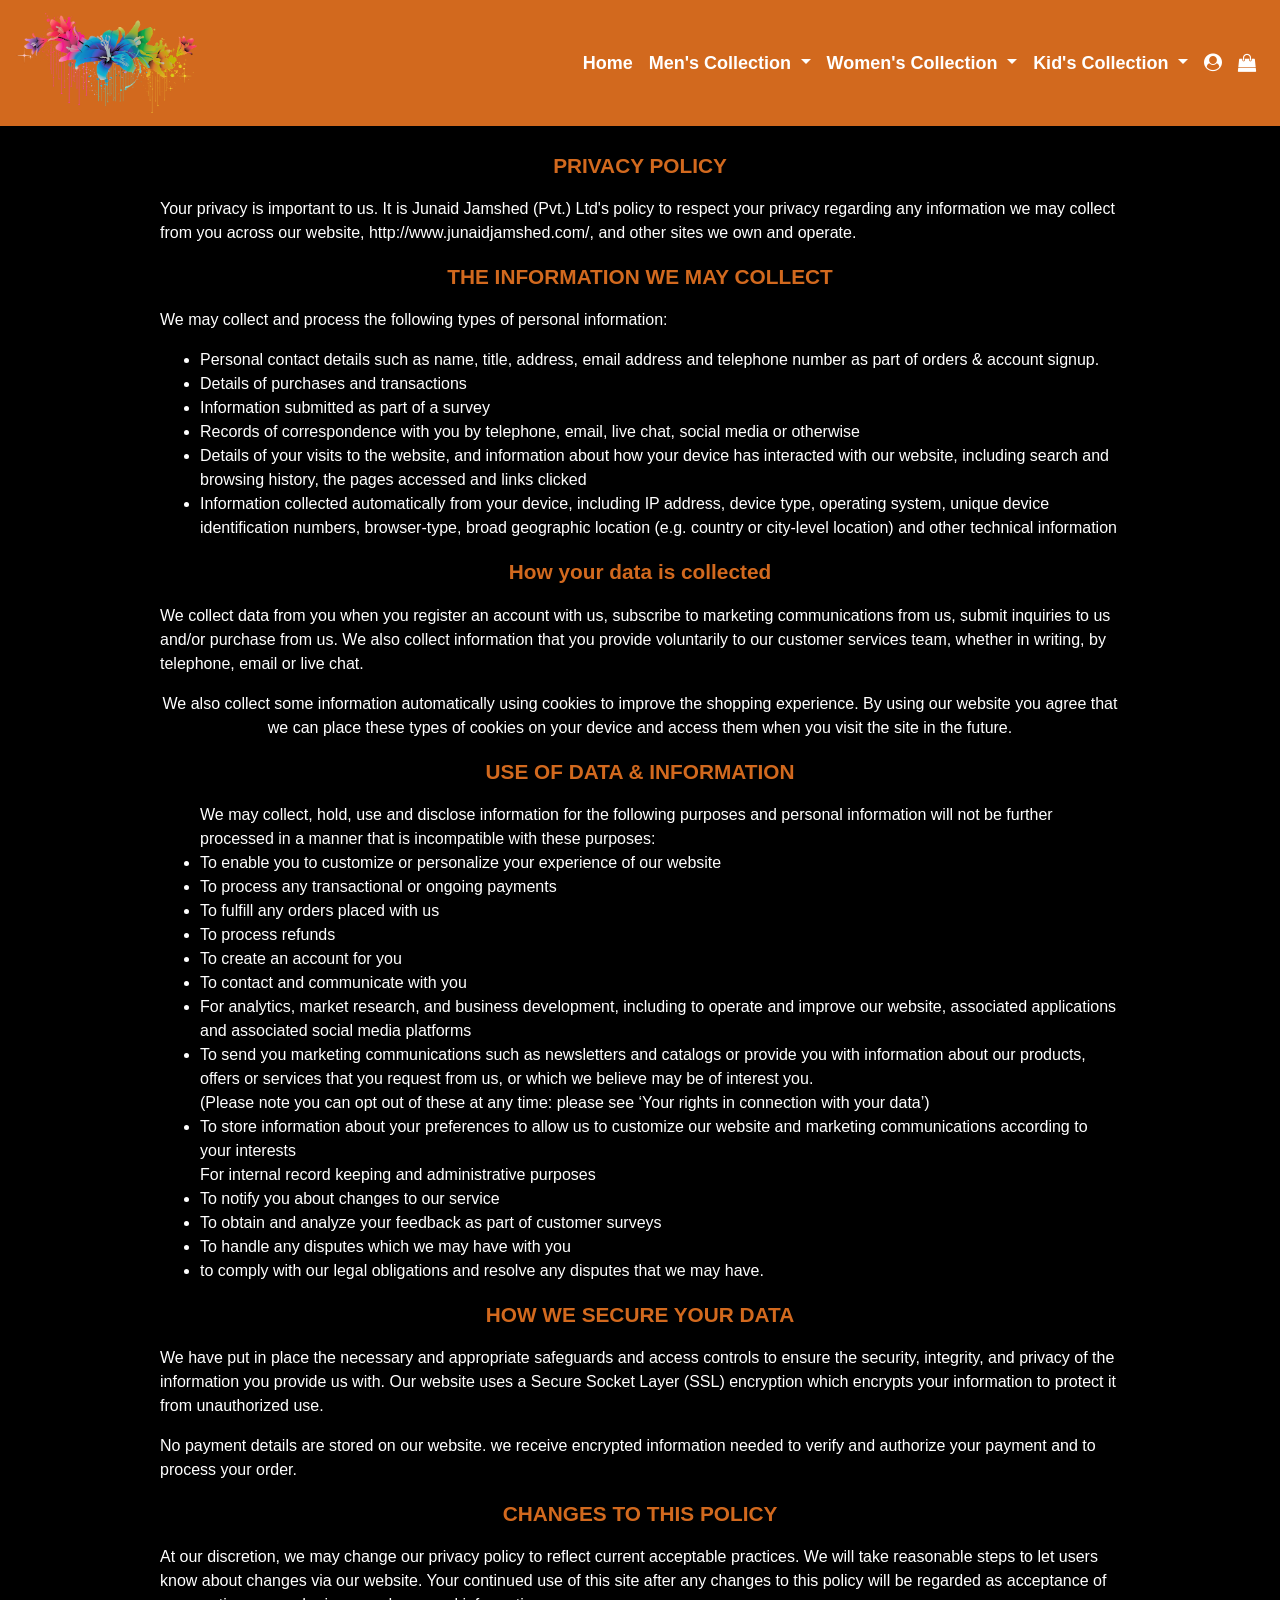
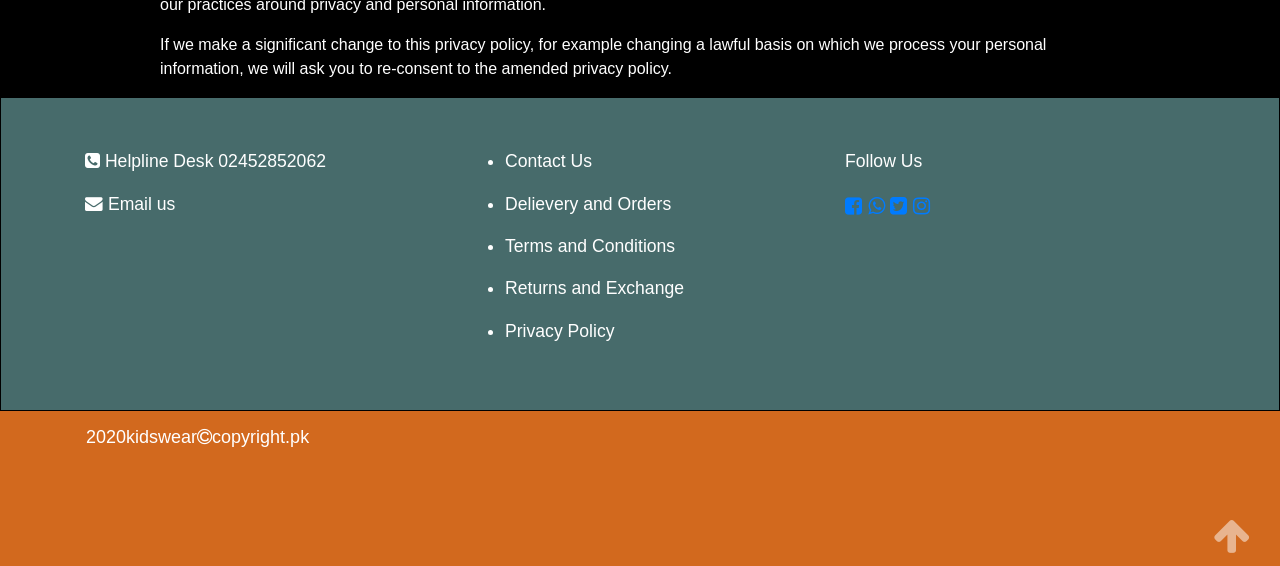
<file: privacypolicy.html>
<!DOCTYPE html>
<html lang="en">

<head>
    <meta charset="UTF-8">
    <meta name="viewport" content="width=device-width, initial-scale=1.0">
    <title>online shopping center</title>
    <link rel="stylesheet" href="https://stackpath.bootstrapcdn.com/bootstrap/4.5.0/css/bootstrap.min.css"
        integrity="sha384-9aIt2nRpC12Uk9gS9baDl411NQApFmC26EwAOH8WgZl5MYYxFfc+NcPb1dKGj7Sk" crossorigin="anonymous">

    <link rel="stylesheet" href="style.css">
    <link rel="stylesheet" href="https://cdnjs.cloudflare.com/ajax/libs/font-awesome/4.7.0/css/font-awesome.min.css">
</head>

<body>
    <fieldset>
        <div>
            <nav class="navbar navbar-expand-lg  fixed-top navbar-light bg-light">
                <a class="navbar-brand" href="#"> <img class="logo" src="logo.html.png" alt=""></a>
                <button class="navbar-toggler" type="button" data-toggle="collapse" data-target="#navbarText"
                    aria-controls="navbarText" aria-expanded="false" aria-label="Toggle navigation">
                    <span class="navbar-toggler-icon"></span>
                </button>
                <div class="collapse navbar-collapse" id="navbarText">
                    <ul class="navbar-nav mr-auto">
                    </ul>
                    <span class="navbar-text">
                        <ul class="navbar-nav mr-auto">
                            <li class="nav-item active">
                                <a class="nav-link" href="index.html">Home </a>
                            </li>

                            <li class="nav-item dropdown">
                                <a class="nav-link dropdown-toggle" href="" id="navbardrop" data-toggle="dropdown">
                                    Men's Collection
                                </a>
                                <div class="dropdown-menu ">
                                    <a class="dropdown-item" href="MenCollection.html">Kurta's Collection</a>
                                    <a class="dropdown-item" href="sandelcollection.html">Sandel's Collection</a>
                                    <a class="dropdown-item" href="accessories.html">Other Accessories</a>
                                </div>

                            <li class="nav-item dropdown">
                                <a class="nav-link dropdown-toggle" href="Womenscollection.html" id="navbardrop"
                                    data-toggle="dropdown">
                                    Women's Collection
                                </a>
                                <div class="dropdown-menu ">
                                    <a class="dropdown-item" href="unstitched.html">Unstitched</a>
                                    <a class="dropdown-item" href="stitched.html">Stitched</a>
                                    <a class="dropdown-item" href="eidcollection.html">Eid Collection (not
                                        available)</a>
                                    <a class="dropdown-item" href="kurtipajama.html">kurti's Pajama/Jeans/Trousers</a>
                                    <a class="dropdown-item" href="jewellary.html">Jewellary</a>
                                </div>
                            </li>
                            <li class="nav-item dropdown">
                                <a class="nav-link dropdown-toggle" href="kidscollection.html" id="navbardrop"
                                    data-toggle="dropdown">
                                    Kid's Collection
                                </a>
                                <div class="dropdown-menu ">
                                    <a class="dropdown-item" href="girlcollection.html">Girls</a>
                                    <a class="dropdown-item" href="boycollection.html">Boys</a>
                                </div>
                            </li>
                            <li class="nav-item">
                                <a class="nav-link" href="signin.html
                                "><i class="fa fa-user-circle" aria-hidden="true"></i></a>
                            </li>
                            <li class="nav-item">
                                <a class="nav-link" href=""><i class="fa fa-shopping-bag"></i></a>
                            </li>
                        </ul>
                    </span>
                </div>
            </nav>
        </div>
    </fieldset>

    <center>
        <fieldset>
            <div class="row-sm-8" style="margin-top: 150px;max-width: 75%;color: white;">
                <p style="color: chocolate;font-weight: bold;font-size: 1.3em;">
                    PRIVACY POLICY </p>
                <p class="privacy"> <a href="" style="color: white;text-decoration: none;"> Your privacy is important to
                        us. It is Junaid Jamshed (Pvt.) Ltd's policy to respect your
                        privacy
                        regarding any information we may collect from you across our website,
                        http://www.junaidjamshed.com/, and other sites we own and operate.</a></p>

                <p style="color: chocolate;font-weight: bold;font-size: 1.3em;"> THE INFORMATION WE MAY COLLECT </p>
                <p class="privacy">
                    <a href="" style="color: white;text-decoration: none;"> We may collect and process the following
                        types of personal information:
                        <ul class="privacy">
                            <li> Personal contact details such as name, title, address, email address and telephone
                                number
                                as part of orders & account signup.</li>
                            <li> Details of purchases and transactions</li>
                            <li> Information submitted as part of a survey</li>
                            <li> Records of correspondence with you by telephone, email, live chat, social media or
                                otherwise</li>
                            <li> Details of your visits to the website, and information about how your device has
                                interacted
                                with
                                our website, including search and browsing history, the pages accessed and links clicked
                            </li>
                            <li> Information collected automatically from your device, including IP address, device
                                type,
                                operating system, unique device identification numbers, browser-type, broad geographic
                                location (e.g. country or city-level location) and other technical information</li>
                        </ul>
                    </a>
                </p>
                <p style="color: chocolate;font-weight: bold;font-size: 1.3em;"> How your data is collected</p>
                <p class="privacy">
                    <a href="" style="color: white;text-decoration: none;"> We collect data from you when you register
                        an account with us, subscribe to marketing
                        communications from us, submit inquiries to us and/or purchase from us. We also collect
                        information
                        that you provide voluntarily to our customer services team, whether in writing, by telephone,
                        email
                        or live chat. </a> </p>

                <p> <a href="" style="color: white;text-decoration: none;"> We also collect some information
                        automatically using cookies to improve the shopping experience. By
                        using our website you agree that we can place these types of cookies on your device and access
                        them
                        when you visit the site in the future.
                    </a>
                </p>
                <p style="color: chocolate;font-weight: bold;font-size: 1.3em;"> USE OF DATA & INFORMATION</p>
                <p class="privacy">
                    <a href="" style="color: white;text-decoration: none;">
                        <ul class="privacy">
                            We may collect, hold, use and disclose information for the following purposes and personal
                            information will
                            not be further processed in a manner that is incompatible with these purposes:
                            <li> To enable you to customize or personalize your experience of our website</li>
                            <li> To process any transactional or ongoing payments</li>
                            <li> To fulfill any orders placed with us</li>
                            <li> To process refunds</li>
                            <li> To create an account for you</li>
                            <li> To contact and communicate with you</li>
                            <li> For analytics, market research, and business development, including to operate and
                                improve
                                our website,
                                associated applications and associated social media platforms</li>
                            <li> To send you marketing communications such as newsletters and catalogs or provide you
                                with
                                information about
                                our products, offers or services that you request from us, or which we believe may be of
                                interest you.</li>
                            (Please note you can opt out of these at any time: please see ‘Your rights in connection
                            with
                            your data’)</li>
                            <li> To store information about your preferences to allow us to customize our website and
                                marketing
                                communications according to your interests</li>
                            For internal record keeping and administrative purposes
                            <li> To notify you about changes to our service</li>
                            <li> To obtain and analyze your feedback as part of customer surveys</li>
                            <li> To handle any disputes which we may have with you</li>
                            <li> to comply with our legal obligations and resolve any disputes that we may have.</li>
                        </ul>
                    </a>
                </p>

                <p style="color: chocolate;font-weight: bold;font-size: 1.3em;"> HOW WE SECURE YOUR DATA</p>
                <p class="privacy"><a href="" style="color: white;text-decoration: none;"> We have put in place the
                        necessary and appropriate safeguards and
                        access controls to ensure the security, integrity, and privacy of the information
                        you provide us with. Our website uses a Secure Socket Layer (SSL) encryption which encrypts
                        your information to protect it from unauthorized use. </a></p>

                <p class="privacy"> <a href="" style="color: white;text-decoration: none;"> No payment details are
                        stored on our website.
                        we receive encrypted information needed to verify and authorize your payment and to process your
                        order.
                    </a></p>

                <p style="color: chocolate;font-weight: bold;font-size: 1.3em;"> CHANGES TO THIS POLICY</p>
                <p class="privacy">
                    <a href="" style="color: white;text-decoration: none;"> At our discretion, we may change our privacy
                        policy to reflect current acceptable practices.
                        We will take reasonable steps to let users know about changes via our website. Your continued
                        use of this site after
                        any changes to this policy will be regarded as acceptance of our practices around privacy and
                        personal information.</a> </p>

                <p class="privacy"><a href="" style="color: white;text-decoration: none;"> If we make a significant
                        change to this privacy policy, for example changing a lawful basis on which we process
                        your personal information, we will ask you to re-consent to the amended privacy policy.</a></p>
            </div>
        </fieldset>
    </center>



    <fieldset style="background-color:  #476b6b;color: white;border: 1px solid black;font-size: 1.1em;">
        <div class="container">
            <div class="row" style="margin-top: 50px;margin-bottom: 50px;  ">
                <div class="col-sm">
                    <p  style="color: white;"><i class="fa fa-phone-square" aria-hidden="true"></i>  Helpline Desk 02452852062 </p>
                     
                    <p> <i class="fa fa-envelope" aria-hidden="true"></i> <a href="mailto:syeda_zimal@yahoo.com" style="color: white;">Email us </a></p>
               
                </div>
                <div class="col-sm">
                    <ul>
                        <li>
                            <p> <a href="contactus.html" style="color: white;"> Contact Us </a></p>
                        </li>
                        <li>
                            <p> <a href="order.html" style="color: white;"> Delievery and Orders </a></p>
                        </li>
                        <li>
                            <p> <a href="terms.html" style="color: white;"> Terms and Conditions</a></p>
                        </li>
                        <li>
                            <p> <a href="return.html" style="color: white;"> Returns and Exchange </a></p>
                        </li>
                        <li>
                            <p> <a href="privacypolicy.html" style="color: white;"> Privacy Policy </a></p>
                        </li>
                    </ul>
                </div>
                <div class="col-sm">
                    <p> Follow Us </p>
                    <a class="falm">
                        <i class="fa fa-facebook-square " aria-hidden="true"></i>
                        <i class="fa fa-whatsapp" aria-hidden="true"></i>
                        <i class="fa fa-twitter-square" aria-hidden="true"></i>
                        <i class="fa fa-instagram"></i>
                    </a>
                </div>
            </div>
        </div>
    </fieldset>

    <fieldset class="container-fluid" style="background-color:  chocolate;color: white;max-width: 100%;float: left;">
        <div class="alert " role="alert">
            <div class="row">
                <div class="col-sm">
                    <p style="font-size: large;"> 2020kidswear<i class="fa fa-copyright" aria-hidden="true"></i>copyright.pk </p>
                </div>
            </div>
        </div>
        <div class="col-sm">
            <center> <a href="#"> <i style="font-size: 40px;opacity: 0.5;color: white;float: right;">
                <i class="fa fa-arrow-up"></i> </a> </center>
        </div>
    </fieldset>


    <script src="https://code.jquery.com/jquery-3.5.1.slim.min.js"
        integrity="sha384-DfXdz2htPH0lsSSs5nCTpuj/zy4C+OGpamoFVy38MVBnE+IbbVYUew+OrCXaRkfj"
        crossorigin="anonymous"></script>
    <script src="https://cdn.jsdelivr.net/npm/popper.js@1.16.0/dist/umd/popper.min.js"
        integrity="sha384-Q6E9RHvbIyZFJoft+2mJbHaEWldlvI9IOYy5n3zV9zzTtmI3UksdQRVvoxMfooAo"
        crossorigin="anonymous"></script>
    <script src="https://stackpath.bootstrapcdn.com/bootstrap/4.5.0/js/bootstrap.min.js"
        integrity="sha384-OgVRvuATP1z7JjHLkuOU7Xw704+h835Lr+6QL9UvYjZE3Ipu6Tp75j7Bh/kR0JKI"
        crossorigin="anonymous"></script>
</body>

</html>
</file>
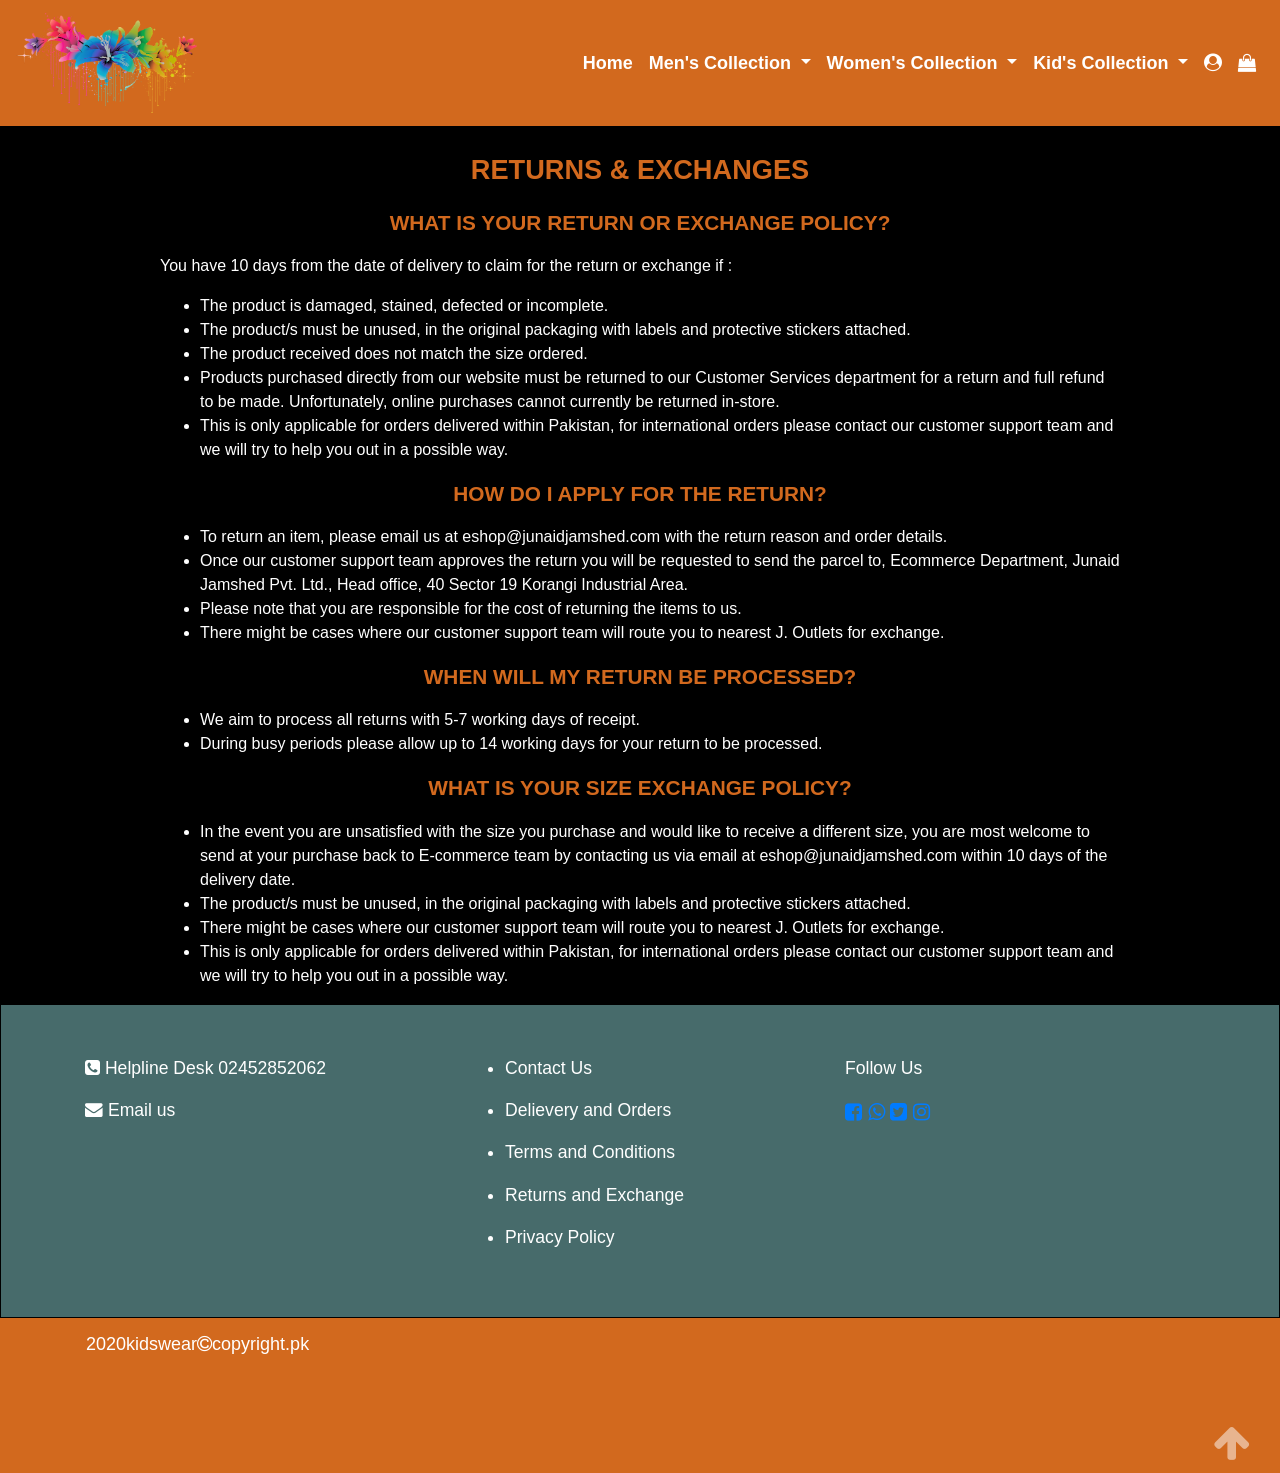
<file: return.html>
<!DOCTYPE html>
<html lang="en">

<head>
    <meta charset="UTF-8">
    <meta name="viewport" content="width=device-width, initial-scale=1.0">
    <title>online shopping center</title>
    <link rel="stylesheet" href="https://stackpath.bootstrapcdn.com/bootstrap/4.5.0/css/bootstrap.min.css"
        integrity="sha384-9aIt2nRpC12Uk9gS9baDl411NQApFmC26EwAOH8WgZl5MYYxFfc+NcPb1dKGj7Sk" crossorigin="anonymous">

    <link rel="stylesheet" href="style.css">
    <link rel="stylesheet" href="https://cdnjs.cloudflare.com/ajax/libs/font-awesome/4.7.0/css/font-awesome.min.css">
</head>

<body>
    <fieldset>
        <div>
            <nav class="navbar navbar-expand-lg  fixed-top navbar-light bg-light">
                <a class="navbar-brand" href="#"> <img class="logo" src="logo.html.png" alt=""></a>
                <button class="navbar-toggler" type="button" data-toggle="collapse" data-target="#navbarText"
                    aria-controls="navbarText" aria-expanded="false" aria-label="Toggle navigation">
                    <span class="navbar-toggler-icon"></span>
                </button>
                <div class="collapse navbar-collapse" id="navbarText">
                    <ul class="navbar-nav mr-auto">
                    </ul>
                    <span class="navbar-text">
                        <ul class="navbar-nav mr-auto">
                            <li class="nav-item active">
                                <a class="nav-link" href="index.html">Home </a>
                            </li>

                            <li class="nav-item dropdown">
                                <a class="nav-link dropdown-toggle" href="" id="navbardrop" data-toggle="dropdown">
                                    Men's Collection
                                </a>
                                <div class="dropdown-menu ">
                                    <a class="dropdown-item" href="MenCollection.html">Kurta's Collection</a>
                                    <a class="dropdown-item" href="sandelcollection.html">Sandel's Collection</a>
                                    <a class="dropdown-item" href="accessories.html">Other Accessories</a>
                                </div>

                            <li class="nav-item dropdown">
                                <a class="nav-link dropdown-toggle" href="Womenscollection.html" id="navbardrop"
                                    data-toggle="dropdown">
                                    Women's Collection
                                </a>
                                <div class="dropdown-menu ">
                                    <a class="dropdown-item" href="unstitched.html">Unstitched</a>
                                    <a class="dropdown-item" href="stitched.html">Stitched</a>
                                    <a class="dropdown-item" href="eidcollection.html">Eid Collection (not
                                        available)</a>
                                    <a class="dropdown-item" href="kurtipajama.html">kurti's Pajama/Jeans/Trousers</a>
                                    <a class="dropdown-item" href="jewellary.html">Jewellary</a>
                                </div>
                            </li>
                            <li class="nav-item dropdown">
                                <a class="nav-link dropdown-toggle" href="kidscollection.html" id="navbardrop"
                                    data-toggle="dropdown">
                                    Kid's Collection
                                </a>
                                <div class="dropdown-menu ">
                                    <a class="dropdown-item" href="girlcollection.html">Girls</a>
                                    <a class="dropdown-item" href="boycollection.html">Boys</a>
                                </div>
                            </li>
                            <li class="nav-item">
                                <a class="nav-link" href="signin.html
                                "><i class="fa fa-user-circle" aria-hidden="true"></i></a>
                            </li>
                            <li class="nav-item">
                                <a class="nav-link" href=""><i class="fa fa-shopping-bag"></i></a>
                            </li>
                        </ul>
                    </span>
                </div>
            </nav>
        </div>
    </fieldset>

    <center>
        <fieldset>
            <div class="row-sm-8" style="margin-top: 150px;max-width: 75%;color: white;">
                <p style="color: chocolate;font-weight: bold;font-size: 1.7em;">
                    RETURNS & EXCHANGES </p>

                <p style="color: chocolate;font-weight: bold;font-size: 1.3em;"> WHAT IS YOUR RETURN OR EXCHANGE POLICY?
                </p>
                <p class="privacy">
                    <a href="" style="color: white;text-decoration: none;"> You have 10 days from the date of delivery
                        to claim for the return or exchange if :
                        <ul class="privacy">
                            <li>The product is damaged, stained, defected or incomplete.</li>
                            <li>The product/s must be unused, in the original packaging with labels and protective
                                stickers attached.</li>
                            <li> The product received does not match the size ordered.</li>
                            <li>Products purchased directly from our website must be returned to our Customer Services
                                department
                                for a return and full refund to be made. Unfortunately, online purchases cannot
                                currently be returned in-store.</li>
                            <li> This is only applicable for orders delivered within Pakistan, for international orders
                                please contact our customer support team and we will try to help you out in a possible
                                way.
                            </li>
                        </ul>
                    </a>
                </p>
                </a>
                </p>
                <p style="color: chocolate;font-weight: bold;font-size: 1.3em;">HOW DO I APPLY FOR THE RETURN?</p>
                <p class="privacy">
                    <a href="" style="color: white;text-decoration: none;">
                        <ul class="privacy">

                            <li> To return an item, please email us at eshop@junaidjamshed.com with the return reason
                                and order details. </li>
                            <li> Once our customer support team approves the return
                                you will be requested to send the parcel to, Ecommerce Department, Junaid Jamshed Pvt.
                                Ltd., Head office, 40 Sector 19
                                Korangi Industrial Area.</li>
                            <li>Please note that you are responsible for the cost of returning the items to us. </li>
                            <li> There might be cases where our customer support team will route you to nearest J.
                                Outlets for exchange.</li>

                        </ul>
                    </a>
                </p>

                <p style="color: chocolate;font-weight: bold;font-size: 1.3em;"> WHEN WILL MY RETURN BE PROCESSED?</p>
                <p class="privacy">
                    <a href="" style="color: white;text-decoration: none;">
                        <ul class="privacy">

                            <li> We aim to process all returns with 5-7 working days of receipt. </li>
                            <li>During busy periods please allow up to 14 working days for your return to be processed.
                            </li>

                        </ul>
                    </a>
                </p>
                <p style="color: chocolate;font-weight: bold;font-size: 1.3em;"> WHAT IS YOUR SIZE EXCHANGE POLICY?</p>
                <p class="privacy">
                    <a href="" style="color: white;text-decoration: none;">
                        <ul class="privacy">

                            <li>In the event you are unsatisfied with the size you purchase and would like to receive a
                                different size,
                                you are most welcome to send at your purchase back to E-commerce team by contacting us
                                via email at eshop@junaidjamshed.com within 10 days of the delivery date. </li>
                            <li>The product/s must be unused, in the original packaging with labels and protective
                                stickers attached.</li>
                            <li> There might be cases where our customer support team will route you to nearest J.
                                Outlets for exchange.</li>
                            <li>This is only applicable for orders delivered within Pakistan,
                                for international orders please contact our customer support team and we will try to
                                help you out in a possible way.</li>
                        </ul>
                    </a>
                </p>
            </div>
        </fieldset>
    </center>

    <fieldset style="background-color:  #476b6b;color: white;border: 1px solid black;font-size: 1.1em;">
        <div class="container">
            <div class="row" style="margin-top: 50px;margin-bottom: 50px;  ">
                <div class="col-sm">
                    <p  style="color: white;"><i class="fa fa-phone-square" aria-hidden="true"></i>  Helpline Desk 02452852062 </p>
                     
                    <p> <i class="fa fa-envelope" aria-hidden="true"></i> <a href="mailto:syeda_zimal@yahoo.com" style="color: white;">Email us </a></p>
               
                </div>
                <div class="col-sm">
                    <ul>
                        <li>
                            <p> <a href="contactus.html" style="color: white;"> Contact Us </a></p>
                        </li>
                        <li>
                            <p> <a href="order.html" style="color: white;"> Delievery and Orders </a></p>
                        </li>
                        <li>
                            <p> <a href="terms.html" style="color: white;"> Terms and Conditions</a></p>
                        </li>
                        <li>
                            <p> <a href="return.html" style="color: white;"> Returns and Exchange </a></p>
                        </li>
                        <li>
                            <p> <a href="privacypolicy.html" style="color: white;"> Privacy Policy </a></p>
                        </li>
                    </ul>
                </div>
                <div class="col-sm">
                    <p> Follow Us </p>
                    <a class="falm">
                        <i class="fa fa-facebook-square " aria-hidden="true"></i>
                        <i class="fa fa-whatsapp" aria-hidden="true"></i>
                        <i class="fa fa-twitter-square" aria-hidden="true"></i>
                        <i class="fa fa-instagram"></i>
                    </a>
                </div>
            </div>
        </div>
    </fieldset>

    <fieldset class="container-fluid" style="background-color:  chocolate;color: white;max-width: 100%;float: left;">
        <div class="alert " role="alert">
            <div class="row">
                <div class="col-sm">
                    <p style="font-size: large;"> 2020kidswear<i class="fa fa-copyright" aria-hidden="true"></i>copyright.pk </p>
                </div>
            </div>
        </div>
        <div class="col-sm">
            <center> <a href="#"> <i style="font-size: 40px;opacity: 0.5;color: white;float: right;">
                <i class="fa fa-arrow-up"></i> </a> </center>
        </div>
    </fieldset>

    <script src="https://code.jquery.com/jquery-3.5.1.slim.min.js"
        integrity="sha384-DfXdz2htPH0lsSSs5nCTpuj/zy4C+OGpamoFVy38MVBnE+IbbVYUew+OrCXaRkfj"
        crossorigin="anonymous"></script>
    <script src="https://cdn.jsdelivr.net/npm/popper.js@1.16.0/dist/umd/popper.min.js"
        integrity="sha384-Q6E9RHvbIyZFJoft+2mJbHaEWldlvI9IOYy5n3zV9zzTtmI3UksdQRVvoxMfooAo"
        crossorigin="anonymous"></script>
    <script src="https://stackpath.bootstrapcdn.com/bootstrap/4.5.0/js/bootstrap.min.js"
        integrity="sha384-OgVRvuATP1z7JjHLkuOU7Xw704+h835Lr+6QL9UvYjZE3Ipu6Tp75j7Bh/kR0JKI"
        crossorigin="anonymous"></script>
</body>

</html>
</file>
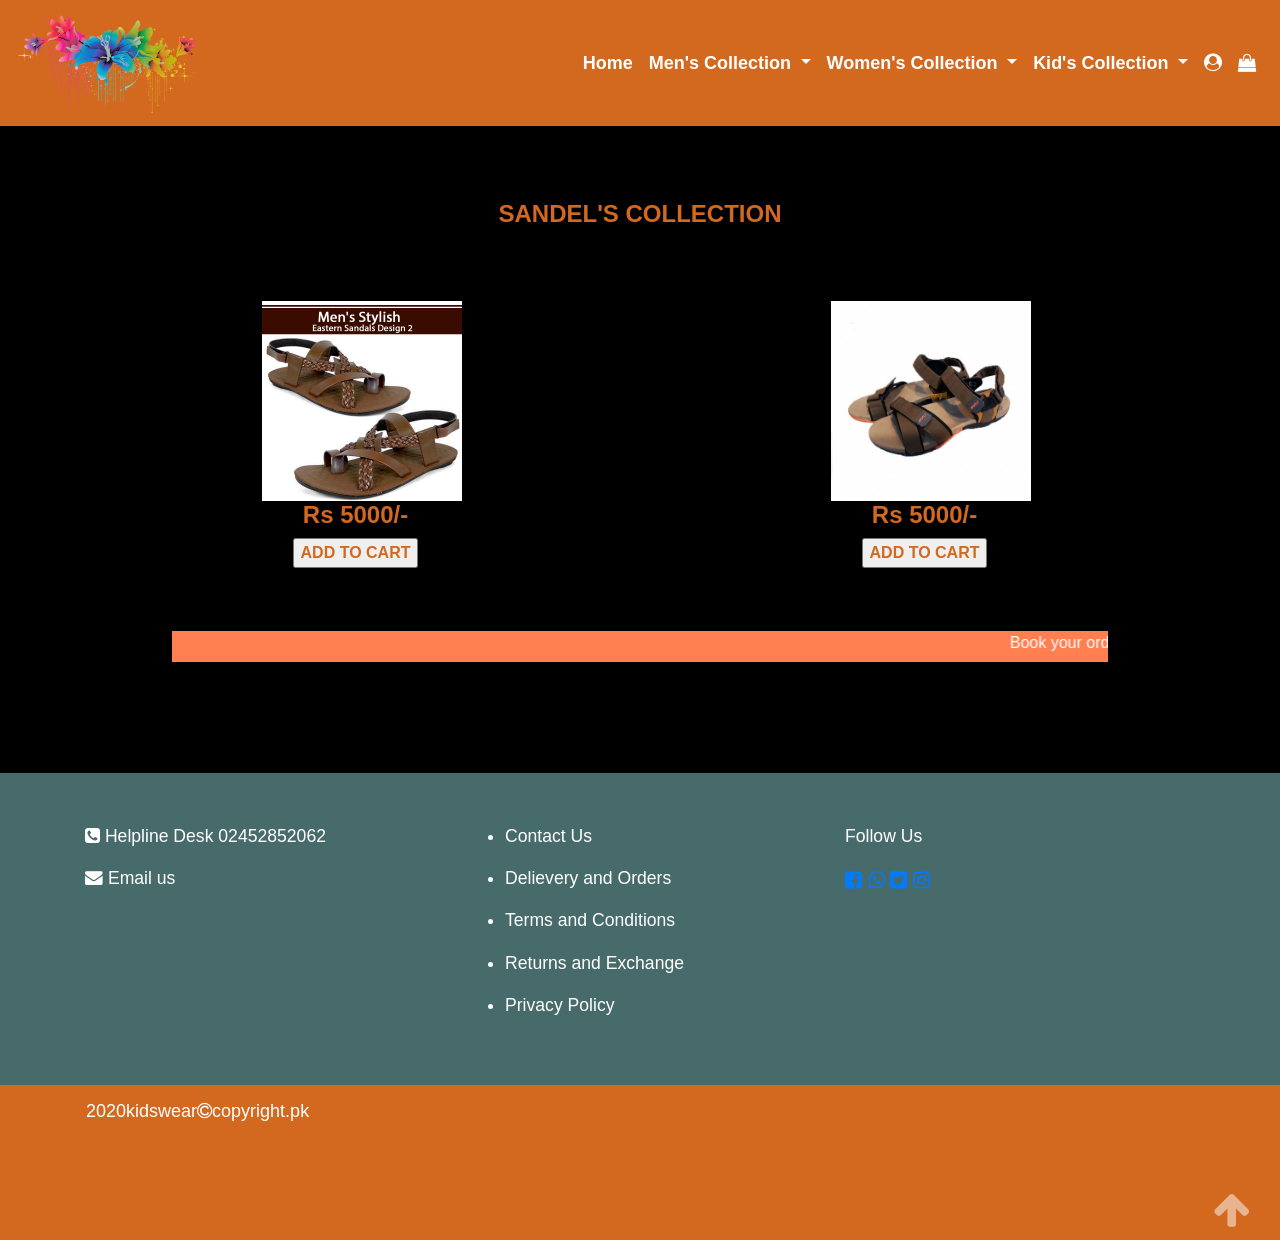
<file: sandelcollection.html>
<!DOCTYPE html>
<html lang="en">

<head>
    <meta charset="UTF-8">
    <meta name="viewport" content="width=device-width, initial-scale=1.0">
    <title>Men's Collection</title>
    <link rel="stylesheet" href="https://stackpath.bootstrapcdn.com/bootstrap/4.5.0/css/bootstrap.min.css"
        integrity="sha384-9aIt2nRpC12Uk9gS9baDl411NQApFmC26EwAOH8WgZl5MYYxFfc+NcPb1dKGj7Sk" crossorigin="anonymous">
    
    <link rel="stylesheet" href="style.css">
    <link rel="stylesheet" href="https://cdnjs.cloudflare.com/ajax/libs/font-awesome/4.7.0/css/font-awesome.min.css">
</head>

 <body>
    <fieldset >
        <div  >
            <nav class="navbar navbar-expand-lg  fixed-top navbar-light bg-light">
               <a class="navbar-brand" href="#">  <img  class="logo"  src="logo.html.png"  alt="" ></a>
                <button class="navbar-toggler" type="button" data-toggle="collapse" data-target="#navbarText"
                    aria-controls="navbarText" aria-expanded="false" aria-label="Toggle navigation">
                    <span class="navbar-toggler-icon"></span>
                </button>
                <div class="collapse navbar-collapse" id="navbarText">
                    <ul class="navbar-nav mr-auto">
                    </ul>
                    <span class="navbar-text">
                        <ul class="navbar-nav mr-auto">
                            <li class="nav-item active">
                                <a class="nav-link"  href="index.html">Home </a>
                            </li>
                         
                            <li class="nav-item dropdown">
                                <a class="nav-link dropdown-toggle" href="" id="navbardrop" data-toggle="dropdown">
                                   Men's Collection
                                </a>
                                <div class="dropdown-menu ">
                                    <a class="dropdown-item" href="MenCollection.html">Kurta's Collection</a>
                                    <a class="dropdown-item" href="sandelcollection.html">Sandel's Collection</a>
                                    <a class="dropdown-item" href="accessories.html">Other Accessories</a>
                                </div>     
                            
                            <li class="nav-item dropdown">
                                <a class="nav-link dropdown-toggle" href="Womenscollection.html" id="navbardrop" data-toggle="dropdown">
                                    Women's Collection
                                </a>
                                <div class="dropdown-menu ">
                                    <a class="dropdown-item" href="unstitched.html">Unstitched</a>
                                    <a class="dropdown-item" href="stitched.html">Stitched</a>
                                    <a class="dropdown-item" href="eidcollection.html">Eid Collection (not available)</a>
                                    <a class="dropdown-item" href="kurtipajama.html">kurti's Pajama/Jeans/Trousers</a>
                                    <a class="dropdown-item" href="jewellary.html">Jewellary</a>
                                </div>
                            </li>
                            <li class="nav-item dropdown">
                                <a class="nav-link dropdown-toggle" href="kidscollection.html" id="navbardrop" data-toggle="dropdown">
                                    Kid's Collection
                                </a>
                                <div class="dropdown-menu ">
                                    <a class="dropdown-item" href="girlcollection.html">Girls</a>
                                    <a class="dropdown-item" href="boycollection.html">Boys</a>
                                </div>
                            </li>
                            <li class="nav-item">
                                <a class="nav-link" href="signin.html
                                "><i class="fa fa-user-circle" aria-hidden="true"></i></a>
                            </li>
                            <li class="nav-item">
                                <a class="nav-link" href=""><i class="fa fa-shopping-bag"></i></a>
                            </li>
                        </ul>
                    </span>
                </div>
            </nav>
        </div>
    </fieldset>

    <fieldset style="margin-top: 150px;">
        <div  class="container" >
                <h3>SANDEL'S COLLECTION</h3> 
                <div class="row" style="border: 1px solid black;">                  
                    <div class="card1">
                        <div> <img class="newArrival" src="sandel1.html.jpg" alt=""> </div>
                        <div class="price"> <h4>Rs 5000/-</h4> <input class="button" type="button" value="ADD TO CART"></div>
                    </div>
                    <div class="card2">
                        <div> <img class="newArrival" src="sandel2.html.jpg" alt=""> </div>
                        <div class="price"> <h4>Rs 5000/-</h4> <input class="button" type="button" value="ADD TO CART"></div>
                    </div>
                </div>
        </div>
    </fieldset>

    <fieldset>
        <center>
        <div class="container-fluid ">
            <div class="row1">
            <marquee behavior="active" direction="row">
             <a >  Book your orders till 23rd of May From SALE </a>  <a style="margin-left: 20px;">  Orders will at their destiny at 30th of May </a>                   
            </marquee>
            </div>
        </div>
    </center>
    </fieldset> 

    <fieldset style="background-color:  #476b6b;color: white;font-size: 1.1em;margin-top: 100px;">
        <div class="container">
            <div class="row" style="margin-top: 50px;margin-bottom: 50px;  ">
                <div class="col-sm">
                    <p  style="color: white;"><i class="fa fa-phone-square" aria-hidden="true"></i>  Helpline Desk 02452852062 </p>
                     
                    <p> <i class="fa fa-envelope" aria-hidden="true"></i> <a href="mailto:syeda_zimal@yahoo.com" style="color: white;">Email us </a></p>
               
                </div>
                <div class="col-sm">
                    <ul>
                        <li>
                            <p> <a href="contactus.html" style="color: white;"> Contact Us </a></p>
                        </li>
                        <li>
                            <p> <a href="order.html" style="color: white;"> Delievery and Orders </a></p>
                        </li>
                        <li>
                            <p> <a href="terms.html" style="color: white;"> Terms and Conditions</a></p>
                        </li>
                        <li>
                            <p> <a href="return.html" style="color: white;"> Returns and Exchange </a></p>
                        </li>
                        <li>
                            <p> <a href="privacypolicy.html" style="color: white;"> Privacy Policy </a></p>
                        </li>
                    </ul>
                </div>
                <div class="col-sm">
                    <p> Follow Us </p>
                    <a class="falm">
                        <i class="fa fa-facebook-square " aria-hidden="true"></i>
                        <i class="fa fa-whatsapp" aria-hidden="true"></i>
                        <i class="fa fa-twitter-square" aria-hidden="true"></i>
                        <i class="fa fa-instagram"></i>
                    </a>
                </div>
            </div>
        </div>
    </fieldset>

    <fieldset class="container-fluid" style="background-color:  chocolate;color: white;max-width: 100%;float: left;">
        <div class="alert " role="alert">
            <div class="row">
                <div class="col-sm">
                    <p style="font-size: large;"> 2020kidswear<i class="fa fa-copyright" aria-hidden="true"></i>copyright.pk </p>
                </div>
            </div>
        </div>
        <div class="col-sm">
            <center> <a href="#"> <i style="font-size: 40px;opacity: 0.5;color: white;float: right;">
                <i class="fa fa-arrow-up"></i> </a> </center>
        </div>
    </fieldset>


       

    <script src="https://code.jquery.com/jquery-3.5.1.slim.min.js"
        integrity="sha384-DfXdz2htPH0lsSSs5nCTpuj/zy4C+OGpamoFVy38MVBnE+IbbVYUew+OrCXaRkfj"
        crossorigin="anonymous"></script>
    <script src="https://cdn.jsdelivr.net/npm/popper.js@1.16.0/dist/umd/popper.min.js"
        integrity="sha384-Q6E9RHvbIyZFJoft+2mJbHaEWldlvI9IOYy5n3zV9zzTtmI3UksdQRVvoxMfooAo"
        crossorigin="anonymous"></script>
    <script src="https://stackpath.bootstrapcdn.com/bootstrap/4.5.0/js/bootstrap.min.js"
        integrity="sha384-OgVRvuATP1z7JjHLkuOU7Xw704+h835Lr+6QL9UvYjZE3Ipu6Tp75j7Bh/kR0JKI"
        crossorigin="anonymous"></script>
</body>

</html>
</file>
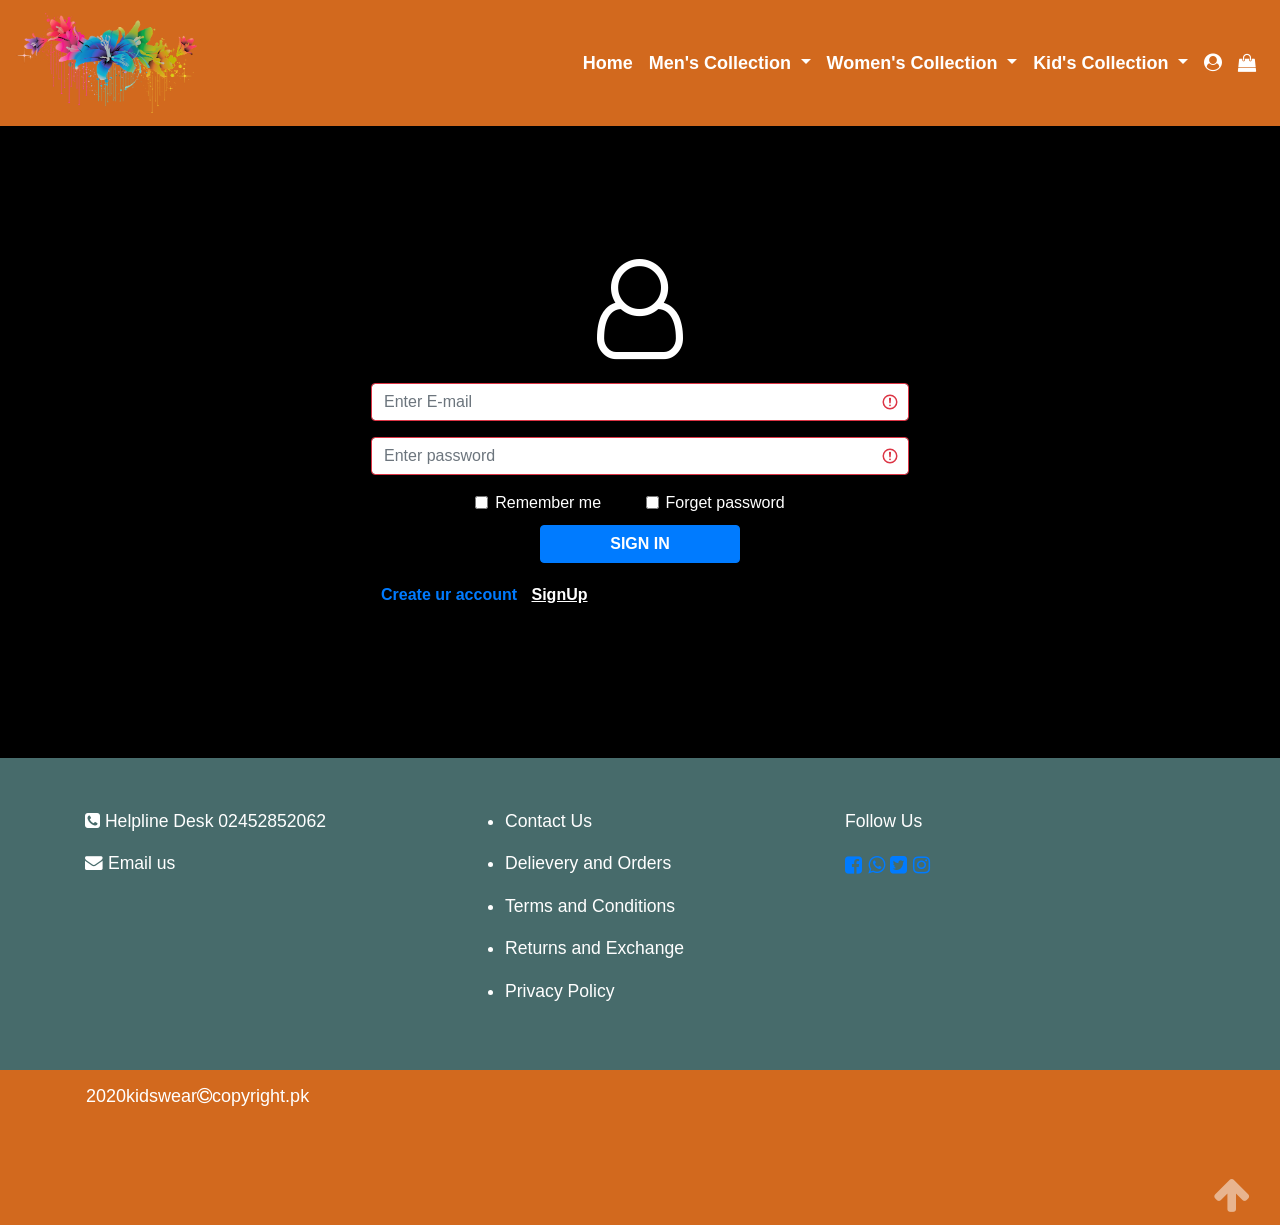
<file: signin.html>
<!DOCTYPE html>
<html lang="en">

<head>
    <meta charset="UTF-8">
    <meta name="viewport" content="width=device-width, initial-scale=1.0">
    <title>SignIn</title>
    <link rel="stylesheet" href="https://stackpath.bootstrapcdn.com/bootstrap/4.5.0/css/bootstrap.min.css"
        integrity="sha384-9aIt2nRpC12Uk9gS9baDl411NQApFmC26EwAOH8WgZl5MYYxFfc+NcPb1dKGj7Sk" crossorigin="anonymous">
    
    <link rel="stylesheet" href="style.css">
    <link rel="stylesheet" href="https://cdnjs.cloudflare.com/ajax/libs/font-awesome/4.7.0/css/font-awesome.min.css">
</head>

 <body style="background-color: black !important;">
  <fieldset >
    <div  >
        <nav class="navbar navbar-expand-lg  fixed-top navbar-light bg-light">
           <a class="navbar-brand" href="#">  <img  class="logo"  src="logo.html.png"  alt="" ></a>
            <button class="navbar-toggler" type="button" data-toggle="collapse" data-target="#navbarText"
                aria-controls="navbarText" aria-expanded="false" aria-label="Toggle navigation">
                <span class="navbar-toggler-icon"></span>
            </button>
            <div class="collapse navbar-collapse" id="navbarText">
                <ul class="navbar-nav mr-auto">
                </ul>
                <span class="navbar-text">
                    <ul class="navbar-nav mr-auto">
                        <li class="nav-item active">
                            <a class="nav-link"  href="index.html">Home </a>
                        </li>
                     
                        <li class="nav-item dropdown">
                            <a class="nav-link dropdown-toggle" href="" id="navbardrop" data-toggle="dropdown">
                               Men's Collection
                            </a>
                            <div class="dropdown-menu ">
                                <a class="dropdown-item" href="MenCollection.html">Kurta's Collection</a>
                                <a class="dropdown-item" href="sandelcollection.html">Sandel's Collection</a>
                                <a class="dropdown-item" href="accessories.html">Other Accessories</a>
                            </div>     
                        
                        <li class="nav-item dropdown">
                            <a class="nav-link dropdown-toggle" href="Womenscollection.html" id="navbardrop" data-toggle="dropdown">
                                Women's Collection
                            </a>
                            <div class="dropdown-menu ">
                                <a class="dropdown-item" href="unstitched.html">Unstitched</a>
                                <a class="dropdown-item" href="stitched.html">Stitched</a>
                                <a class="dropdown-item" href="eidcollection.html">Eid Collection (not available)</a>
                                <a class="dropdown-item" href="kurtipajama.html">kurti's Pajama/Jeans/Trousers</a>
                                <a class="dropdown-item" href="jewellary.html">Jewellary</a>
                            </div>
                        </li>
                        <li class="nav-item dropdown">
                            <a class="nav-link dropdown-toggle" href="kidscollection.html" id="navbardrop" data-toggle="dropdown">
                                Kid's Collection
                            </a>
                            <div class="dropdown-menu ">
                                <a class="dropdown-item" href="girlcollection.html">Girls</a>
                                <a class="dropdown-item" href="boycollection.html">Boys</a>
                            </div>
                        </li>
                        <li class="nav-item">
                            <a class="nav-link" href="signin.html
                            "><i class="fa fa-user-circle" aria-hidden="true"></i></a>
                        </li>
                        <li class="nav-item">
                            <a class="nav-link" href=""><i class="fa fa-shopping-bag"></i></a>
                        </li>
                    </ul>
                </span>
            </div>
        </nav>
    </div>
</fieldset>

<center>
    <fieldset class="col-sm-6"  >
        
        <Center>
        <p>
        <a class="nav-link" href="#" > <i style="font-size: 100px;"  class="fa fa-user-o" aria-hidden="true"></i></a>
        </p>
      </Center> 
        <form action="/action_page.php" class="was-validated">
        <div class="form-group">

          <!-- <label for="uname">Username:</label> -->
          <input type="text" class="form-control" id="E-mail" placeholder="Enter E-mail" name="e-mail" required maxlength="20" >
          <div class="valid-feedback">Valid.</div>
        
        </div>
        <div class="form-group">
          <!-- <label for="pwd">Password:</label> -->
          <input type="password" class="form-control" id="pwd" placeholder="Enter password" name="pswd" required>
          <div class="valid-feedback">Valid.</div>
         
        </div>
<center>
<div  class="row">
     <div  class="col"> 
        <div class="form-check ">
            <label class="form-check-label">
              <input class="form-check-input" type="checkbox"> Remember me
            </label>
          </div>
          <div class="form-check ">
            <label class="form-check-label">
              <input class="form-check-input" type="checkbox"> Forget password
            </label>
          </div>
  
    </div>
</div>
</center>
         <center><button type="submit" class="btn btn-primary"> <b> SIGN IN </b></button></center>
        <a  href="signup.html"> <b style="padding: 10px;"> Create ur account </b><b style="text-decoration: underline;color: white;"> SignUp </b></a>

      </form></div> 
    </fieldset>
</center>

<fieldset style="background-color:  #476b6b;color: white;font-size: 1.1em;margin-top: 100px;">
  <div class="container">
      <div class="row" style="margin-top: 50px;margin-bottom: 50px;  ">
          <div class="col-sm">
            <p  style="color: white;"><i class="fa fa-phone-square" aria-hidden="true"></i>  Helpline Desk 02452852062 </p>
                     
            <p> <i class="fa fa-envelope" aria-hidden="true"></i> <a href="mailto:syeda_zimal@yahoo.com" style="color: white;">Email us </a></p>
       
          </div>
          <div class="col-sm">
              <ul>
                  <li>
                      <p> <a href="contactus.html" style="color: white;"> Contact Us </a></p>
                  </li>
                  <li>
                      <p> <a href="order.html" style="color: white;"> Delievery and Orders </a></p>
                  </li>
                  <li>
                      <p> <a href="terms.html" style="color: white;"> Terms and Conditions</a></p>
                  </li>
                  <li>
                      <p> <a href="return.html" style="color: white;"> Returns and Exchange </a></p>
                  </li>
                  <li>
                      <p> <a href="privacypolicy.html" style="color: white;"> Privacy Policy </a></p>
                  </li>
              </ul>
          </div>
          <div class="col-sm">
              <p> Follow Us </p>
              <a class="falm">
                  <i class="fa fa-facebook-square " aria-hidden="true"></i>
                  <i class="fa fa-whatsapp" aria-hidden="true"></i>
                  <i class="fa fa-twitter-square" aria-hidden="true"></i>
                  <i class="fa fa-instagram"></i>
              </a>
          </div>
      </div>
  </div>
</fieldset>

<fieldset class="container-fluid" style="background-color:  chocolate;color: white;max-width: 100%;float: left;">
    <div class="alert " role="alert">
        <div class="row">
            <div class="col-sm">
                <p style="font-size: large;"> 2020kidswear<i class="fa fa-copyright" aria-hidden="true"></i>copyright.pk </p>
            </div>
        </div>
    </div>
    <div class="col-sm">
        <center> <a href="#"> <i style="font-size: 40px;opacity: 0.5;color: white;float: right;">
            <i class="fa fa-arrow-up"></i> </a> </center>
    </div>
</fieldset>





<script src="https://code.jquery.com/jquery-3.5.1.slim.min.js"
        integrity="sha384-DfXdz2htPH0lsSSs5nCTpuj/zy4C+OGpamoFVy38MVBnE+IbbVYUew+OrCXaRkfj"
        crossorigin="anonymous"></script>
    <script src="https://cdn.jsdelivr.net/npm/popper.js@1.16.0/dist/umd/popper.min.js"
        integrity="sha384-Q6E9RHvbIyZFJoft+2mJbHaEWldlvI9IOYy5n3zV9zzTtmI3UksdQRVvoxMfooAo"
        crossorigin="anonymous"></script>
    <script src="https://stackpath.bootstrapcdn.com/bootstrap/4.5.0/js/bootstrap.min.js"
        integrity="sha384-OgVRvuATP1z7JjHLkuOU7Xw704+h835Lr+6QL9UvYjZE3Ipu6Tp75j7Bh/kR0JKI"
        crossorigin="anonymous"></script>
</body>

</html>
</file>
<file: style.css>
.row1{
max-width: 75% !important;
max-height: 100% ;
border: 1px solid black !important;
color: white;
background-color: coral;
margin-bottom: 10px;
justify-content: center !important;
}
.alert{
margin-left: 50px;
}
.dropdown-item{
font-weight: bold;
}
.navbar{
background-color: chocolate !important;
max-width: 100%;
font-weight: bold;
font-size: large;
}   
.navbar-brand{
max-height: 50%;
}
.logo{
max-width: 300px;
max-height: 100px;
line-height: 100px;
}   
.nav-link{
color: white !important;
text-decoration: bold !important;
cursor: auto;
}
.dropdown{
color: white !important;
}
.collapse navbar-collapse{
float: right !important;
cursor: pointer;
}
h3{
font-weight: bold;
font-size: 1.5em;
text-align: center;
margin-top: 50px;
margin-bottom: 30px;
color: chocolate;
cursor: pointer;
}
.card1, .card2, .card3, .card4 {
border: 1px solid black;
max-width: 250px !important;
margin-top: 10px;
/* display: flex;
flex-direction: row; */
margin-bottom: 10px;
max-height: 100% !important;
cursor: pointer;
padding: 30px;
}



.price{
text-align: center;
margin-bottom: 10px;
color: chocolate;
cursor: pointer;
}
.row{
justify-content: space-around;
display: flex;
flex-direction: row;
margin-bottom: 10px;
max-height: 100%;
cursor: pointer;
}
.newArrival{
max-width: 250px;
max-height: 200px;
cursor: pointer;
transition:transform 1s;
}
.newArrival:hover{
transform: scale(1.4);
}
.button{
color: chocolate;
font-weight: bold;
cursor: pointer;
}
h4{
font-weight: bold;
cursor: pointer;
}
.flex-container{
width: 70px;
height: 50px;
line-height: 50px;
border: 1px solid black;
float: right;
cursor: pointer;
}
body{
background-color: black;
}
.falm{
font-size: 20px;
border-radius: 100px;
}
.col-sm-6{
/* max-width: 40%;
max-height: 70%; */
border: 1px solid black;
text-align: left;
padding: 50px;
/* margin-top: 100px; */
background-color: black !important;
color: white !important;
cursor: pointer;
margin-top: 200px;
margin-bottom: 50px;
}
.btn{
/* font-size: 30px; */
width: 200px;
margin-bottom: 20px;
}
.form-check{
display: inline !important;
padding: 30px;
}
.ff{
width: 50p;
height: 50px;
border-radius: 50px;
text-align: center;
padding-top: 8px;
color: white;

}
.ff:hover{
color: white;
background-color: black;
}
.col-sm{
cursor: pointer;


}
.privacy{
text-align: left;
text-decoration: none;
color: white;

}
.row2{
text-align: left;
padding-left : 0 !important;
margin: 0 !important;




}


/* 

.signUp{
max-width: 50%;
max-height: 50%;
border: 1px solid black;
text-align: left;
padding: 50px;
margin-top: 50px;
margin-bottom: 50px;
background-color: black !important;
color: white;
font-weight: bold;
margin-top: 200px;
margin-bottom: 100px;

} */
</file>
